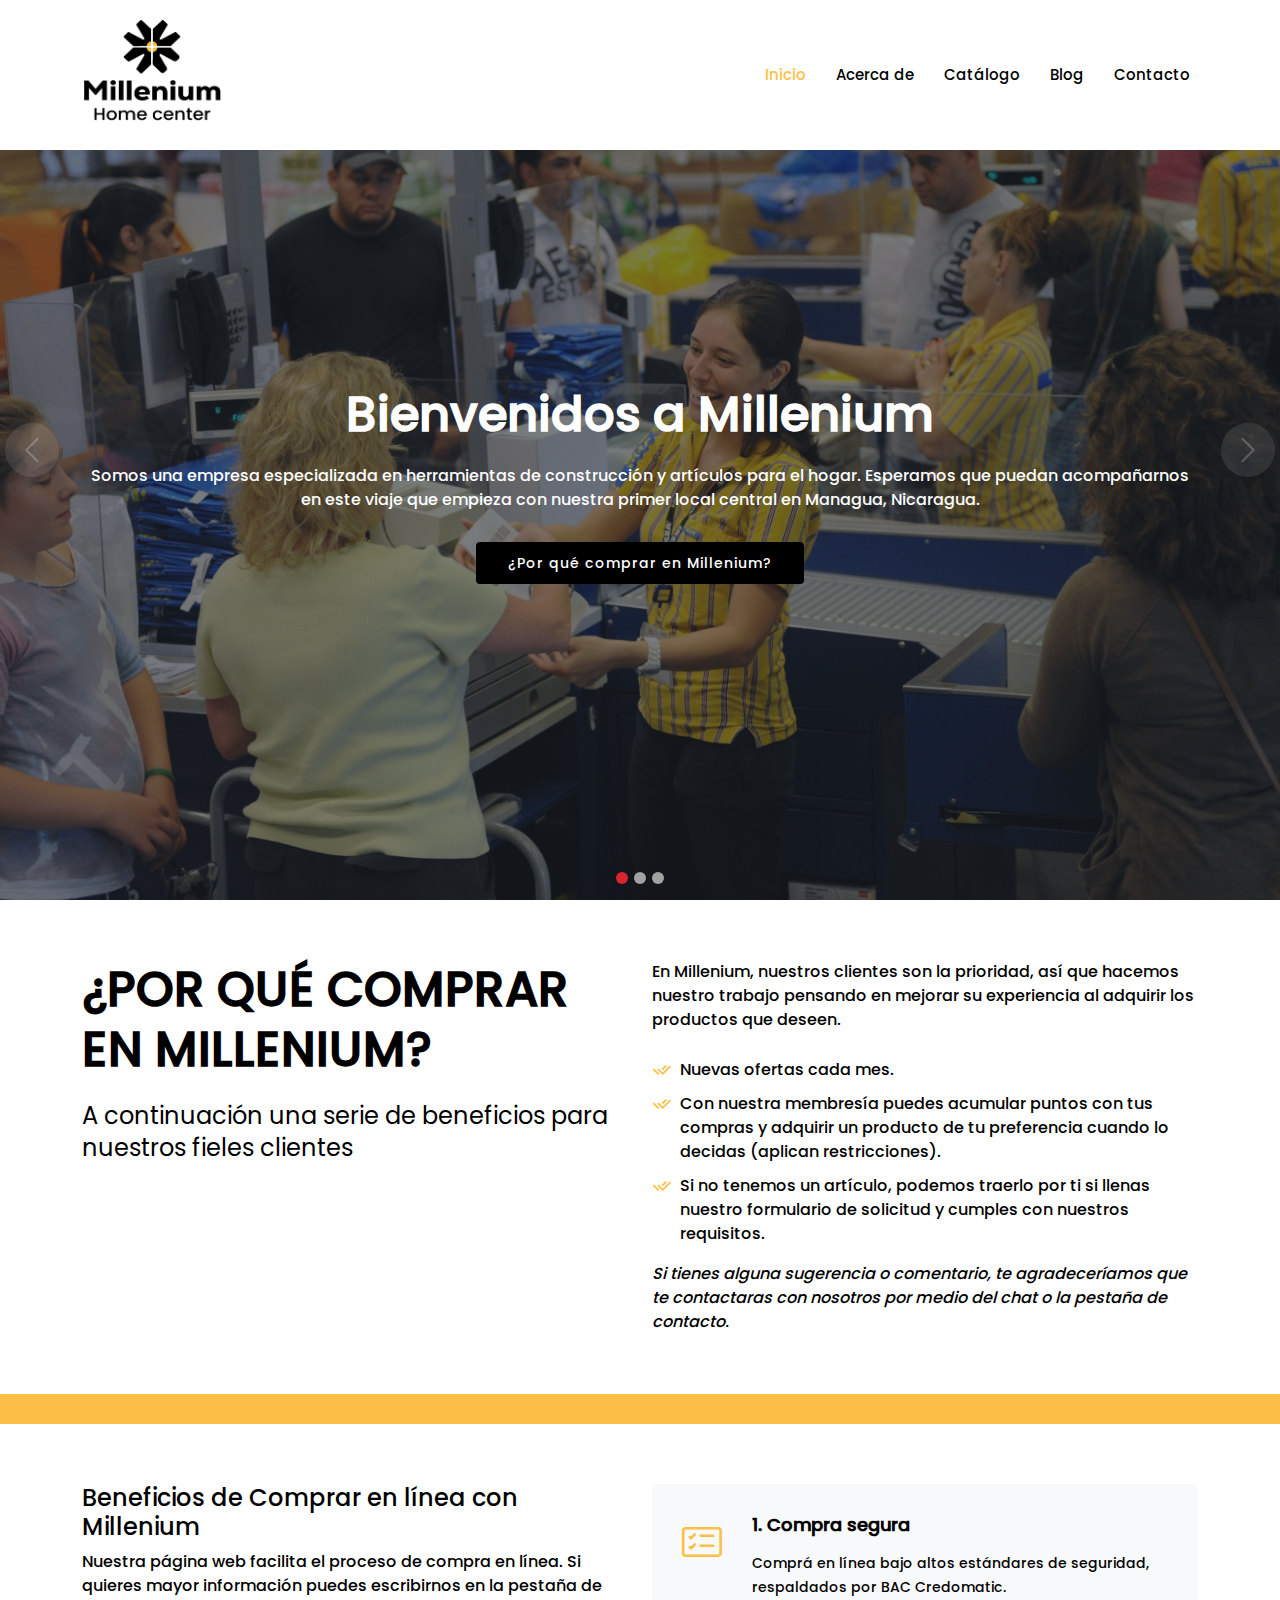
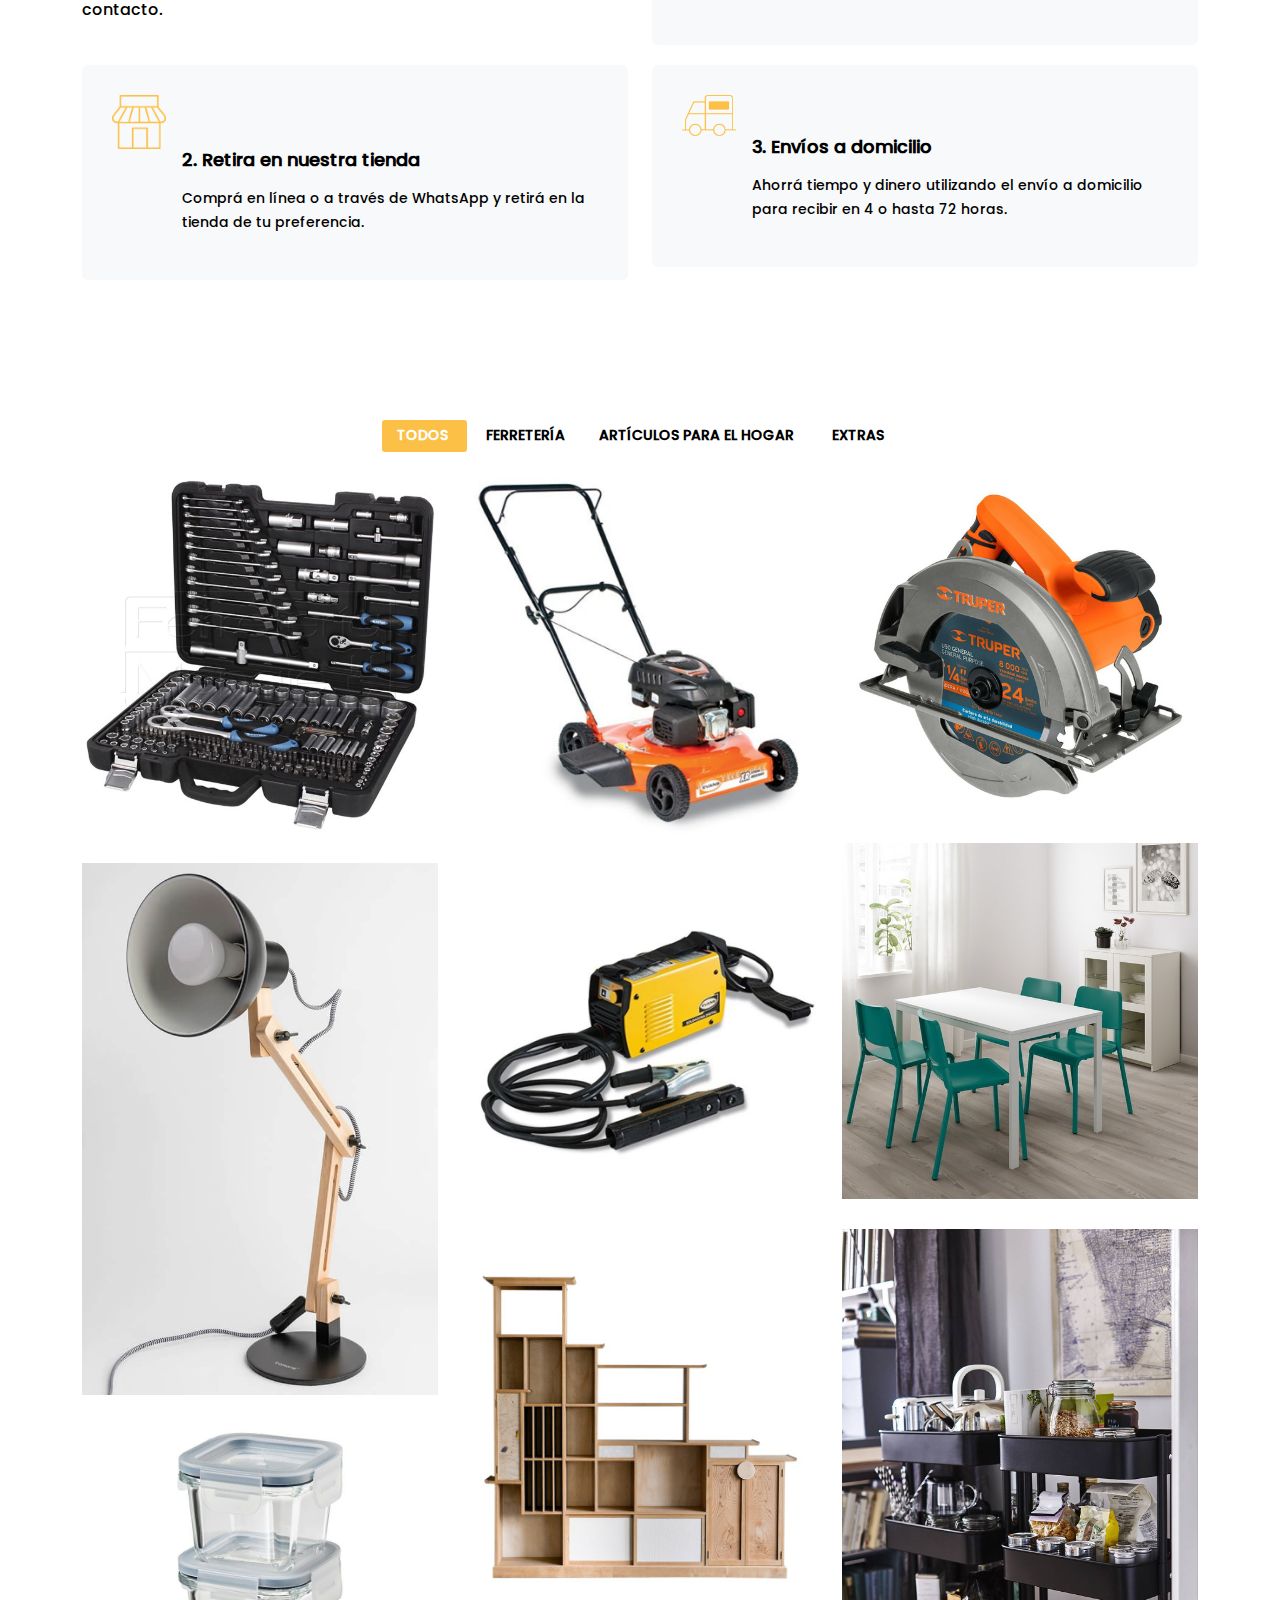
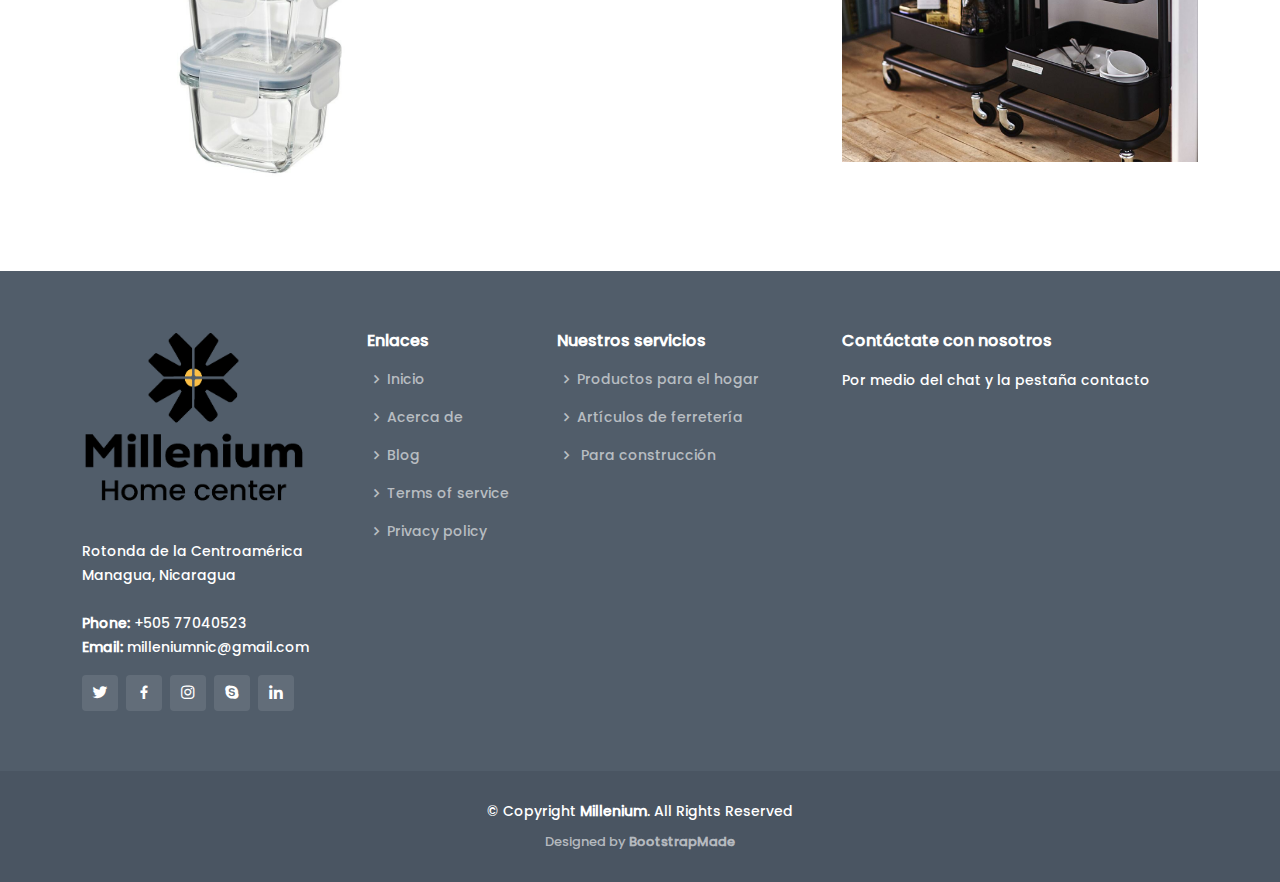
<file: index.html>
<!DOCTYPE html>
<html lang="en">

<head>
  <meta charset="utf-8">
  <meta content="width=device-width, initial-scale=1.0" name="viewport">

  <title>Millenium Home center</title>
  <meta content="" name="description">
  <meta content="" name="keywords">

  <!-- Favicons -->
  <link href="assets/img/favicon.png" rel="icon">
  <link href="assets/img/apple-touch-icon.png" rel="apple-touch-icon">

  <!-- Google Fonts -->
  <link href="https://fonts.googleapis.com/css?family=Open+Sans:300,300i,400,400i,600,600i,700,700i|Raleway:300,300i,400,400i,500,500i,600,600i,700,700i|Poppins:300,300i,400,400i,500,500i,600,600i,700,700i" rel="stylesheet">

  <!-- Vendor CSS Files -->
  <link href="assets/vendor/animate.css/animate.min.css" rel="stylesheet">
  <link href="assets/vendor/bootstrap/css/bootstrap.min.css" rel="stylesheet">
  <link href="assets/vendor/bootstrap-icons/bootstrap-icons.css" rel="stylesheet">
  <link href="assets/vendor/boxicons/css/boxicons.min.css" rel="stylesheet">
  <link href="assets/vendor/glightbox/css/glightbox.min.css" rel="stylesheet">
  <link href="assets/vendor/remixicon/remixicon.css" rel="stylesheet">
  <link href="assets/vendor/swiper/swiper-bundle.min.css" rel="stylesheet">

  <!-- Template Main CSS File -->
  <link href="assets/css/style.css" rel="stylesheet">

  <!-- =======================================================
  * Template Name: Sailor
  * Updated: Mar 10 2023 with Bootstrap v5.2.3
  * Template URL: https://bootstrapmade.com/sailor-free-bootstrap-theme/
  * Author: BootstrapMade.com
  * License: https://bootstrapmade.com/license/
  ======================================================== -->
</head>

<body>

  <!-- ======= Header ======= -->
  <header id="header" class="fixed-top d-flex align-items-center">
    <div class="container d-flex align-items-center">

      <h1 class="logo me-auto"><a href="index.html"><img src="assets/img/Logo Millenium.png" width="140" height="120" alt=""/></a></h1>
      <!-- Uncomment below if you prefer to use an image logo -->
      <!-- <a href="index.html" class="logo me-auto"><img src="assets/img/logo.png" alt="" class="img-fluid"></a>-->

      <nav id="navbar" class="navbar">
        <ul>
          <li><a href="index.html" class="active">Inicio</a></li>
            <ul>
              <li><a href="about.html">Acerca de</a></li>
              <li><a href="portfolio.html">Catálogo</a></li>
              <li><a href="https://milleniumnic.blogspot.com/">Blog</a></li>

              <li class="dropdown">
                <ul>
                  <li><a href="#">Deep Drop Down 1</a></li>
                  <li><a href="#">Deep Drop Down 2</a></li>
                  <li><a href="#">Deep Drop Down 3</a></li>
                  <li><a href="#">Deep Drop Down 4</a></li>
                  <li><a href="#">Deep Drop Down 5</a></li>
                </ul>
              </li>
            </ul>
          </li>
          <li><a href="https://carlosgomez14668.wixsite.com/milleniumcontacto">Contacto&nbsp;</a></li>
          <li>&nbsp;</li>

          <li></li>
        </ul>
        <i class="bi bi-list mobile-nav-toggle"></i>
      </nav><!-- .navbar -->

    </div>
  </header><!-- End Header -->

  <!-- ======= Hero Section ======= -->
  <section id="hero">
    <div id="heroCarousel" data-bs-interval="5000" class="carousel slide carousel-fade" data-bs-ride="carousel">

      <ol class="carousel-indicators" id="hero-carousel-indicators"></ol>

      <div class="carousel-inner" role="listbox">

        <!-- Slide 1 -->
        <div class="carousel-item active" style="background-image: url(assets/img/slide/slide-1.jpg)">
          <div class="carousel-container">
            <div class="container">
              <h2 class="animate__animated animate__fadeInDown">Bienvenidos a <span>Millenium</span></h2>
              <p class="animate__animated animate__fadeInUp">Somos una empresa especializada en herramientas de construcción y artículos para el hogar. Esperamos que puedan acompañarnos en este viaje que empieza con nuestra primer local central en Managua, Nicaragua.</p>
              <a href="#about" class="btn-get-started animate__animated animate__fadeInUp scrollto">¿Por qué comprar en Millenium?</a>
            </div>
          </div>
        </div>

        <!-- Slide 2 -->
        <div class="carousel-item" style="background-image: url(assets/img/slide/slide-2.png)">
          <div class="carousel-container">
            <div class="container">
              <h2 class="animate__animated animate__fadeInDown">Revisa nuestras opciones para tu hogar</h2>
              <p class="animate__animated animate__fadeInUp">Tenemos nuevos productos en el catálogo</p>
              <a href="portfolio.html" class="btn-get-started animate__animated animate__fadeInUp scrollto">Ver productos</a>
            </div>
          </div>
        </div>

        <!-- Slide 3 -->
        <div class="carousel-item" style="background-image: url(assets/img/slide/slide-3.jpg)">
          <div class="carousel-container">
            <div class="container">
              <h2 class="animate__animated animate__fadeInDown">Revisa nuestro catálogo mensual próximamente</h2>
              <p class="animate__animated animate__fadeInUp">Mientras esperas, puedes ver nuestros productos de temporada</p>
              <a href="portfolio.html" class="btn-get-started animate__animated animate__fadeInUp scrollto">Catálogo</a>
            </div>
          </div>
        </div>

      </div>

      <a class="carousel-control-prev" href="#heroCarousel" role="button" data-bs-slide="prev">
        <span class="carousel-control-prev-icon bi bi-chevron-left" aria-hidden="true"></span>
      </a>

      <a class="carousel-control-next" href="#heroCarousel" role="button" data-bs-slide="next">
        <span class="carousel-control-next-icon bi bi-chevron-right" aria-hidden="true"></span>
      </a>

    </div>
  </section><!-- End Hero -->
    </div>

  <main id="main">

    <!-- ======= About Section ======= -->
    <section id="about" class="about">
      <div class="container">

        <div class="row content">
          <div class="col-lg-6">
            <h2>¿Por qué comprar en millenium?</h2>
            <h3>A continuación una serie de beneficios para nuestros fieles clientes</h3>
          </div>
          <div class="col-lg-6 pt-4 pt-lg-0">
            <p>
            En Millenium, nuestros clientes son la prioridad, así que hacemos nuestro trabajo pensando en mejorar su experiencia al adquirir los productos que deseen. </p>
            <ul>
              <li><i class="ri-check-double-line"></i> Nuevas ofertas cada mes.</li>
              <li><i class="ri-check-double-line"></i> Con nuestra membresía puedes acumular puntos con tus compras y adquirir un producto de tu preferencia cuando lo decidas (aplican restricciones).</li>
              <li><i class="ri-check-double-line"></i> Si no tenemos un artículo, podemos traerlo por ti si llenas nuestro formulario de solicitud y cumples con nuestros requisitos.</li>
            </ul>
            <p class="fst-italic">
              Si tienes alguna sugerencia o comentario, te agradeceríamos que te contactaras con nosotros por medio del chat o la pestaña de contacto.
            </p>
          </div>
        </div>

      </div>
    </section><!-- End About Section -->

    <!-- ======= Clients Section ======= -->
    <section id="clients" class="clients section-bg">
      <div class="container">

        <div class="row">

          <div class="col-lg-2 col-md-4 col-6 d-flex align-items-center justify-content-center"> </div>

          <div class="col-lg-2 col-md-4 col-6 d-flex align-items-center justify-content-center"> </div>

          <div class="col-lg-2 col-md-4 col-6 d-flex align-items-center justify-content-center"> </div>

          <div class="col-lg-2 col-md-4 col-6 d-flex align-items-center justify-content-center"> </div>

          <div class="col-lg-2 col-md-4 col-6 d-flex align-items-center justify-content-center"> </div>

          <div class="col-lg-2 col-md-4 col-6 d-flex align-items-center justify-content-center"> </div>

        </div>

      </div>
    </section><!-- End Clients Section -->

    <!-- ======= Services Section ======= -->
    <section id="services" class="services">
      <div class="container">

        <div class="row">
          <div class="col-md-6">
            <div class="icon-box1">
              <h4><a href="#">Beneficios de Comprar en línea con Millenium&nbsp;</a></h4>
              <p>Nuestra página web facilita el proceso de compra en línea. Si quieres mayor información puedes escribirnos en la pestaña de contacto.</p>
            </div>
          </div>
          <div class="col-md-6 mt-4 mt-md-0">
            <div class="icon-box">
              <i class="bi bi-card-checklist"></i>
              <h4><a href="#">1. Compra segura&nbsp;</a></h4>
              <p>Comprá en línea bajo altos estándares de seguridad, respaldados por BAC Credomatic.</p>
            </div>
          </div>
          <div class="col-md-6 mt-4 mt-md-0">
            <div class="icon-box">
				<img src="assets/img/tienda_1.png" alt="" width="54" height="54" class="img-fluid">
              <h4><a href="#">2. Retira en nuestra tienda&nbsp;</a></h4>
              <p>Comprá en línea o a través de WhatsApp y retirá en la tienda de tu preferencia.</p>
            </div>
          </div>
          <div class="col-md-6 mt-4 mt-md-0">
            <div class="icon-box">
		<img src="assets/img/domicilio.png" alt="" width="54" height="54" class="img-fluid">
              <h4><a href="#">3. Envíos a domicilio&nbsp;</a></h4>
              <p>Ahorrá tiempo y dinero utilizando el envío a domicilio para recibir en 4 o hasta 72 horas.</p>
            </div>
          </div>
        </div>

      </div>
    </section><!-- End Services Section -->

    <!-- ======= Portfolio Section ======= -->
    <section id="portfolio" class="portfolio">
      <div class="container">

        <div class="row">
          <div class="col-lg-12 d-flex justify-content-center">
            <ul id="portfolio-flters">
              <li data-filter="*" class="filter-active">Todos&nbsp;</li>
              <li data-filter=".filter-app">Ferretería</li>
              <li data-filter=".filter-card">Artículos para el hogar</li>
              <li data-filter=".filter-web">&nbsp;Extras</li>
            </ul>
          </div>
        </div>

        <div class="row portfolio-container">

          <div class="col-lg-4 col-md-6 portfolio-item filter-app">
            <div class="portfolio-wrap">
              <img src="assets/img/portfolio/portfolio-1.jpg" class="img-fluid" alt="">
              <div class="portfolio-info">
                <h4>Maletín de herramientas</h4>
                <p>128 piezas</p>
                <div class="portfolio-links">
                  <a href="assets/img/portfolio/portfolio-1.jpg" data-gallery="portfolioGallery" class="portfolio-lightbox" title="App 1"><i class="bx bx-plus"></i></a>
                  <a href="portfolio-details.html" class="portfolio-details-lightbox" data-glightbox="type: external" title="Portfolio Details"><i class="bx bx-link"></i></a>
                </div>
              </div>
            </div>
          </div>

          <div class="col-lg-4 col-md-6 portfolio-item filter-web">
            <div class="portfolio-wrap">
              <img src="assets/img/portfolio/portfolio-2.jpg" class="img-fluid" alt="">
              <div class="portfolio-info">
                <h4>Podadora Evans de 20 pulgadas&nbsp;</h4>
                <p>Ideal para uso Doméstico, de fácil manejo y Económica para el mantenimiento de jardines, áreas verdes, con pocos obstáculos.</p>
                <div class="portfolio-links">
                  <a href="assets/img/portfolio/portfolio-2.jpg" data-gallery="portfolioGallery" class="portfolio-lightbox" title="Web 3"><i class="bx bx-plus"></i></a>
                  <a href="portfolio-details.html" class="portfolio-details-lightbox" data-glightbox="type: external" title="Portfolio Details"><i class="bx bx-link"></i></a>
                </div>
              </div>
            </div>
          </div>

          <div class="col-lg-4 col-md-6 portfolio-item filter-app">
            <div class="portfolio-wrap">
              <img src="assets/img/portfolio/portfolio-3.jpg" class="img-fluid" alt="">
              <div class="portfolio-info">
                <h4>Cortadora de madera</h4>
                <p>Sierras circulares en acero de alta velocidad.</p>
                <div class="portfolio-links">
                  <a href="assets/img/portfolio/portfolio-3.jpg" data-gallery="portfolioGallery" class="portfolio-lightbox" title="App 2"><i class="bx bx-plus"></i></a>
                  <a href="portfolio-details.html" class="portfolio-details-lightbox" data-glightbox="type: external" title="Portfolio Details"><i class="bx bx-link"></i></a>
                </div>
              </div>
            </div>
          </div>

          <div class="col-lg-4 col-md-6 portfolio-item filter-card">
            <div class="portfolio-wrap">
              <img src="assets/img/portfolio/portfolio-4.jpg" class="img-fluid" alt="">
              <div class="portfolio-info">
                <h4>Juego de 4 sillas y comedor&nbsp;</h4>
                <p>geniales cuando no tienes mucho espacio pero quieres cenar con estilo y comodidad</p>
                <div class="portfolio-links">
                  <a href="assets/img/portfolio/portfolio-4.jpg" data-gallery="portfolioGallery" class="portfolio-lightbox" title="Card 2"><i class="bx bx-plus"></i></a>
                  <a href="portfolio-details.html" class="portfolio-details-lightbox" data-glightbox="type: external" title="Portfolio Details"><i class="bx bx-link"></i></a>
                </div>
              </div>
            </div>
          </div>

          <div class="col-lg-4 col-md-6 portfolio-item filter-web">
            <div class="portfolio-wrap">
              <img src="assets/img/portfolio/portfolio-5.jpg" class="img-fluid" alt="">
              <div class="portfolio-info">
                <h4>Lampara para escritorio</h4>
                <p>&nbsp;</p>
                <div class="portfolio-links">
                  <a href="assets/img/portfolio/portfolio-5.jpg" data-gallery="portfolioGallery" class="portfolio-lightbox" title="Web 2"><i class="bx bx-plus"></i></a>
                  <a href="portfolio-details.html" class="portfolio-details-lightbox" data-glightbox="type: external" title="Portfolio Details"><i class="bx bx-link"></i></a>
                </div>
              </div>
            </div>
          </div>

          <div class="col-lg-4 col-md-6 portfolio-item filter-app">
            <div class="portfolio-wrap">
              <img src="assets/img/portfolio/portfolio-6.jpg" class="img-fluid" alt="">
              <div class="portfolio-info">
                <h4>Soldadora digital SD140A110V&nbsp;</h4>
                <p>con cable portaelectrodo y cable de tierra</p>
                <div class="portfolio-links">
                  <a href="assets/img/portfolio/portfolio-6.jpg" data-gallery="portfolioGallery" class="portfolio-lightbox" title="App 3"><i class="bx bx-plus"></i></a>
                  <a href="portfolio-details.html" class="portfolio-details-lightbox" data-glightbox="type: external" title="Portfolio Details"><i class="bx bx-link"></i></a>
                </div>
              </div>
            </div>
          </div>

          <div class="col-lg-4 col-md-6 portfolio-item filter-card">
            <div class="portfolio-wrap">
              <img src="assets/img/portfolio/portfolio-7.jpg" class="img-fluid" alt="">
              <div class="portfolio-info">
                <h4>RÅSKOG Carrito&nbsp;</h4>
                <p>Perfecto para organizar todo tipo de accesorios, ya sea para la cocina o para tu estudio de arte.</p>
                <div class="portfolio-links">
                  <a href="assets/img/portfolio/portfolio-7.jpg" data-gallery="portfolioGallery" class="portfolio-lightbox" title="Card 1"><i class="bx bx-plus"></i></a>
                  <a href="portfolio-details.html" class="portfolio-details-lightbox" data-glightbox="type: external" title="Portfolio Details"><i class="bx bx-link"></i></a>
                </div>
              </div>
            </div>
          </div>

          <div class="col-lg-4 col-md-6 portfolio-item filter-card">
            <div class="portfolio-wrap">
              <img src="assets/img/portfolio/portfolio-8.jpg" class="img-fluid" alt="">
              <div class="portfolio-info">
                <h4>Librero estilo japonés</h4>
                <p>ESTILO Folk CONTEMPORÁNEO</p>
                <div class="portfolio-links">
                  <a href="assets/img/portfolio/portfolio-8.jpg" data-gallery="portfolioGallery" class="portfolio-lightbox" title="Card 3"><i class="bx bx-plus"></i></a>
                  <a href="portfolio-details.html" class="portfolio-details-lightbox" data-glightbox="type: external" title="Portfolio Details"><i class="bx bx-link"></i></a>
                </div>
              </div>
            </div>
          </div>

          <div class="col-lg-4 col-md-6 portfolio-item filter-web">
            <div class="portfolio-wrap">
              <img src="assets/img/portfolio/portfolio-9.jpg" class="img-fluid" alt="">
              <div class="portfolio-info">
                <h4>Contenedor de alimentos, cuadrado, 750 ml</h4>
                <p>En presentación de plástico o de vidrio</p>
                <div class="portfolio-links">
                  <a href="assets/img/portfolio/portfolio-9.jpg" data-gallery="portfolioGallery" class="portfolio-lightbox" title="Web 3"><i class="bx bx-plus"></i></a>
                  <a href="portfolio-details.html" class="portfolio-details-lightbox" data-glightbox="type: external" title="Portfolio Details"><i class="bx bx-link"></i></a>
                </div>
              </div>
            </div>
          </div>

        </div>

      </div>
    </section><!-- End Portfolio Section -->

  </main><!-- End #main -->

  <!-- ======= Footer ======= -->
  <footer id="footer">
    <div class="footer-top">
      <div class="container">
        <div class="row">

          <div class="col-lg-3 col-md-6">
            <div class="footer-info">
              <h3><img src="assets/img/Logo Millenium.png" width="223" height="184" alt=""/></h3>
              <p>
                Rotonda de la Centroamérica<br>
                Managua, Nicaragua<br><br>
                <strong>Phone:</strong> +505 77040523<br>
                <strong>Email:</strong> milleniumnic@gmail.com<br>
              </p>
              <div class="social-links mt-3">
                <a href="#" class="twitter"><i class="bx bxl-twitter"></i></a>
                <a href="#" class="facebook"><i class="bx bxl-facebook"></i></a>
                <a href="#" class="instagram"><i class="bx bxl-instagram"></i></a>
                <a href="#" class="google-plus"><i class="bx bxl-skype"></i></a>
                <a href="#" class="linkedin"><i class="bx bxl-linkedin"></i></a>
              </div>
            </div>
          </div>

          <div class="col-lg-2 col-md-6 footer-links">
            <h4>Enlaces</h4>
            <ul>
              <li><i class="bx bx-chevron-right"></i> <a href="index.html">Inicio&nbsp;</a></li>
              <li><i class="bx bx-chevron-right"></i> <a href="about.html">Acerca de</a></li>
              <li><i class="bx bx-chevron-right"></i> <a href="https://milleniumnic.blogspot.com/">Blog</a></li>
              <li><i class="bx bx-chevron-right"></i> <a href="#">Terms of service</a></li>
              <li><i class="bx bx-chevron-right"></i> <a href="#">Privacy policy</a></li>
            </ul>
          </div>

          <div class="col-lg-3 col-md-6 footer-links">
            <h4>Nuestros servicios&nbsp;&nbsp;</h4>
            <ul>
              <li><i class="bx bx-chevron-right"></i> <a href="#">Productos para el hogar&nbsp;</a></li>
              <li><i class="bx bx-chevron-right"></i> <a href="#">Artículos de ferretería&nbsp;</a></li>
              <li><i class="bx bx-chevron-right"></i> <a href="#">&nbsp;Para construcci</a><a href="#">ón&nbsp;</a></li>
            </ul>
          </div>

          <div class="col-lg-4 col-md-6 footer-newsletter">
            <h4>Contáctate con nosotros</h4>
            <p>Por medio del chat y la pestaña contacto&nbsp; &nbsp;</p>
</div>

        </div>
      </div>
    </div>

    <div class="container">
      <div class="copyright">
        &copy; Copyright <strong><span>Millenium</span></strong>. All Rights Reserved
      </div>
      <div class="credits">
        <!-- All the links in the footer should remain intact. -->
        <!-- You can delete the links only if you purchased the pro version. -->
        <!-- Licensing information: https://bootstrapmade.com/license/ -->
        <!-- Purchase the pro version with working PHP/AJAX contact form: https://bootstrapmade.com/sailor-free-bootstrap-theme/ -->
        Designed by <a href="https://bootstrapmade.com/">BootstrapMade</a>
      </div>
    </div>
  </footer><!-- End Footer -->

  <a href="#" class="back-to-top d-flex align-items-center justify-content-center"><i class="bi bi-arrow-up-short"></i></a>

  <!-- Vendor JS Files -->
<script src="assets/vendor/bootstrap/js/bootstrap.bundle.min.js"></script>
<script src="assets/vendor/glightbox/js/glightbox.min.js"></script>
<script src="assets/vendor/isotope-layout/isotope.pkgd.min.js"></script>
<script src="assets/vendor/swiper/swiper-bundle.min.js"></script>
<script src="assets/vendor/waypoints/noframework.waypoints.js"></script>
<script src="assets/vendor/php-email-form/validate.js"></script>

  <!-- Template Main JS File -->
<script src="assets/js/main.js"></script>

</body>

</html>
</file>
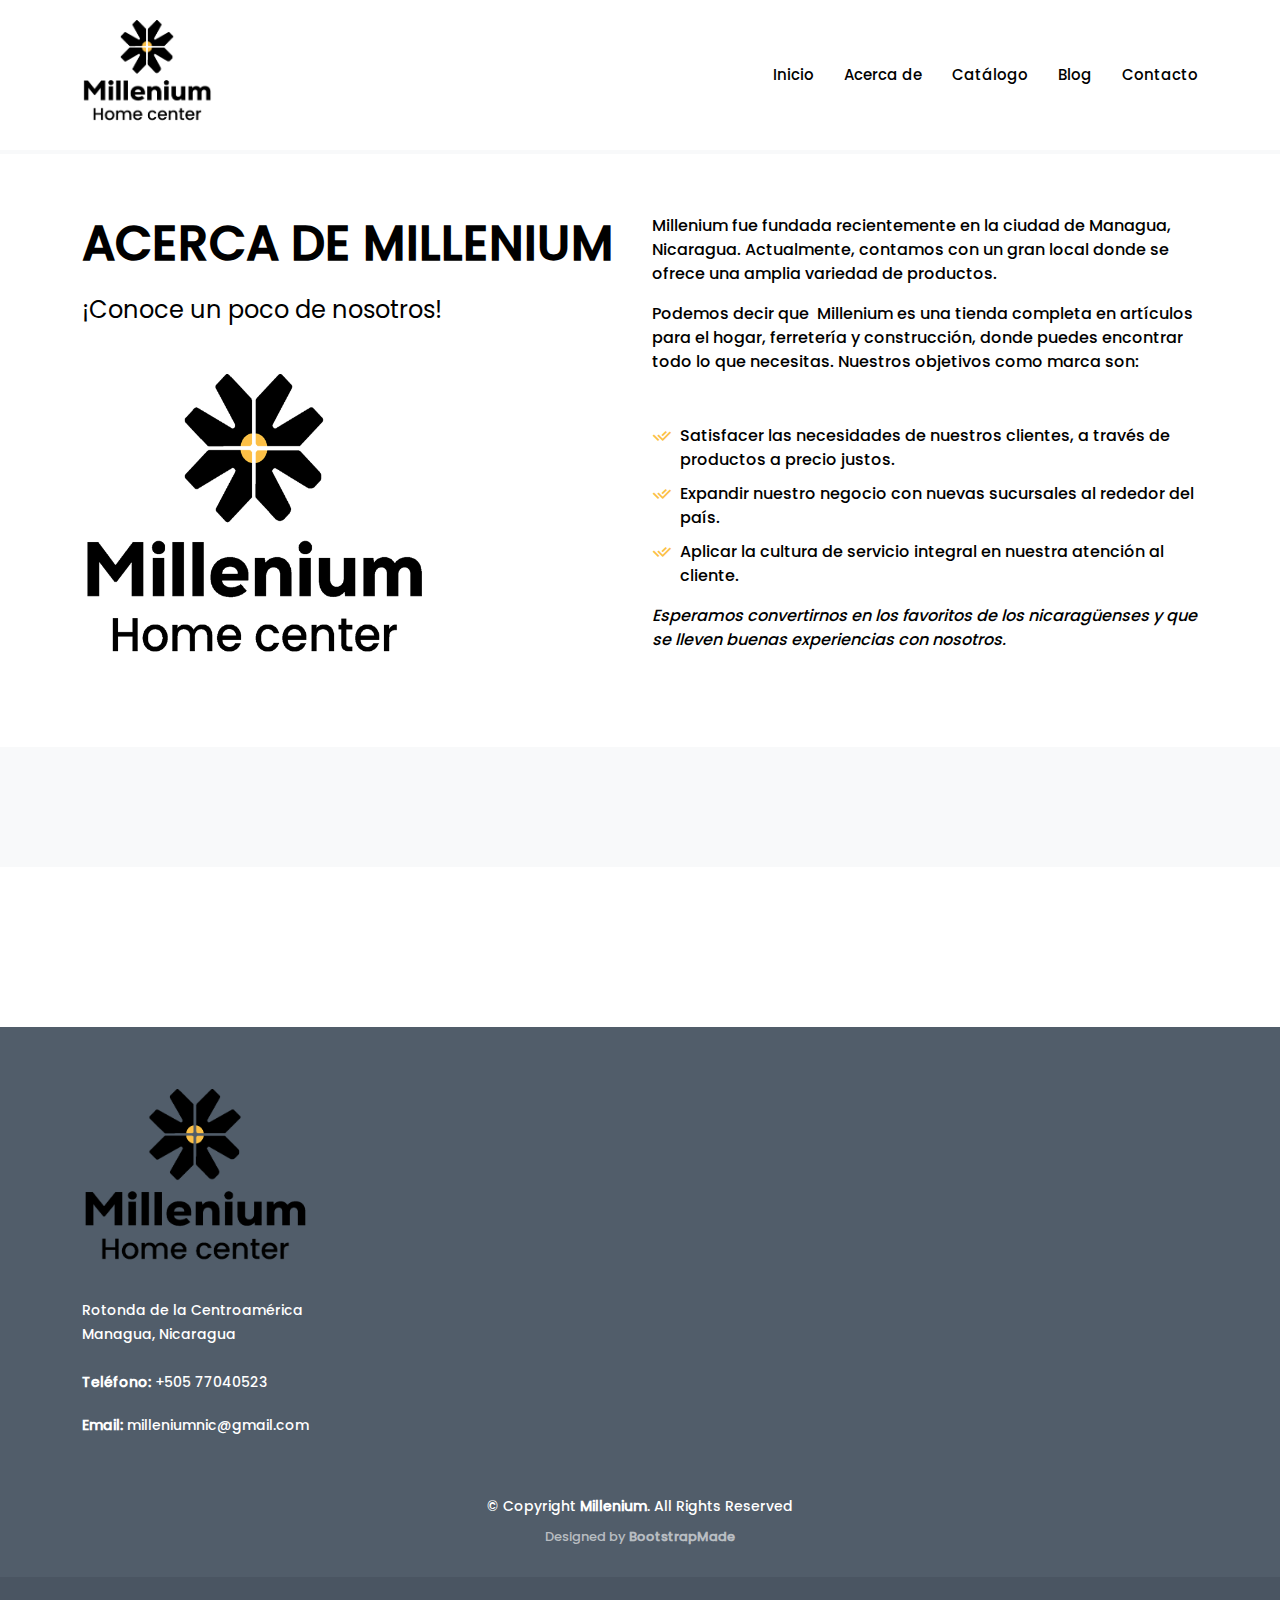
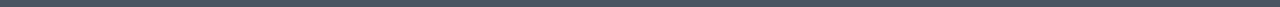
<file: about.html>
<!DOCTYPE html>
<html lang="en">

<head>
  <meta charset="utf-8">
  <meta content="width=device-width, initial-scale=1.0" name="viewport">

  <title>About - Sailor Bootstrap Template</title>
  <meta content="" name="description">
  <meta content="" name="keywords">

  <!-- Favicons -->
  <link href="assets/img/favicon.png" rel="icon">
  <link href="assets/img/apple-touch-icon.png" rel="apple-touch-icon">

  <!-- Google Fonts -->
  <link href="https://fonts.googleapis.com/css?family=Open+Sans:300,300i,400,400i,600,600i,700,700i|Raleway:300,300i,400,400i,500,500i,600,600i,700,700i|Poppins:300,300i,400,400i,500,500i,600,600i,700,700i" rel="stylesheet">

  <!-- Vendor CSS Files -->
  <link href="assets/vendor/animate.css/animate.min.css" rel="stylesheet">
  <link href="assets/vendor/bootstrap/css/bootstrap.min.css" rel="stylesheet">
  <link href="assets/vendor/bootstrap-icons/bootstrap-icons.css" rel="stylesheet">
  <link href="assets/vendor/boxicons/css/boxicons.min.css" rel="stylesheet">
  <link href="assets/vendor/glightbox/css/glightbox.min.css" rel="stylesheet">
  <link href="assets/vendor/remixicon/remixicon.css" rel="stylesheet">
  <link href="assets/vendor/swiper/swiper-bundle.min.css" rel="stylesheet">

  <!-- Template Main CSS File -->
  <link href="assets/css/style.css" rel="stylesheet">
  <style type="text/css">
  @import url("webfonts/Poppins_Medium/stylesheet.css");
body,td,th {
    font-family: "Poppins Medium";
    color: #000000;
}
  </style>

  <!-- =======================================================
  * Template Name: Sailor
  * Updated: Mar 10 2023 with Bootstrap v5.2.3
  * Template URL: https://bootstrapmade.com/sailor-free-bootstrap-theme/
  * Author: BootstrapMade.com
  * License: https://bootstrapmade.com/license/
  ======================================================== -->
</head>

<body>

  <!-- ======= Header ======= -->
  <header id="header" class="fixed-top d-flex align-items-center">
    <div class="container d-flex align-items-center">

      <h1 class="logo me-auto"><a href="index.html"><img src="assets/img/Logo Millenium.png" width="130" height="120" alt=""/>&nbsp;</a></h1>
      <!-- Uncomment below if you prefer to use an image logo -->
      <!-- <a href="index.html" class="logo me-auto"><img src="assets/img/logo.png" alt="" class="img-fluid"></a>-->

      <nav id="navbar" class="navbar">
        <ul>
          <li><a href="index.html">Inicio</a></li>
          <li><a href="about.html">Acerca de</a></li>

          <li class="accordion-button">
            <ul>
              <li></li>
              <li></li>
              <li></li>

              <li class="dropdown">
                <ul>
                  <li><a href="#">Deep Drop Down 1</a></li>
                  <li><a href="#">Deep Drop Down 2</a></li>
                  <li><a href="#">Deep Drop Down 3</a></li>
                  <li><a href="#">Deep Drop Down 4</a></li>
                  <li><a href="#">Deep Drop Down 5</a>              </li>
                </ul>
              </li>
            </ul>
          </li>
          <li></li>
          <li><a href="portfolio.html">Catálogo</a></li>
          <li></li>
          <li><a href="https://milleniumnic.blogspot.com/">Blog</a></li>

          <li><a href="https://carlosgomez14668.wixsite.com/milleniumcontacto">Contacto</a></li>
          <li></li>
        </ul>
        <i class="bi bi-list mobile-nav-toggle"></i>
      </nav><!-- .navbar -->

    </div>
  </header><!-- End Header -->

  <main id="main">

    <!-- ======= Breadcrumbs ======= -->
    <section id="breadcrumbs" class="breadcrumbs">
      <div class="container">

        <div class="d-flex justify-content-between align-items-center">
          <h2>Acerca de</h2>
          <ol>
            <li><a href="index.html">&nbsp;</a>&nbsp;</li>
          </ol>
        </div>

      </div>
    </section><!-- End Breadcrumbs -->

    <!-- ======= About Section ======= -->
    <section id="about" class="about">
      <div class="container">

        <div class="row content">
          <div class="col-lg-6">
            <h2>acerca de Millenium&nbsp;</h2>
            <h3>¡Conoce un poco de <span style="font-family: 'Poppins Regular'">nosotros</span>!</h3>
            <p>&nbsp;</p>
            <h3><img src="assets/img/Logo Millenium.png" width="344" height="305" alt=""/></h3>
          </div>
          <div class="col-lg-6 pt-4 pt-lg-0">
            <p>Millenium fue fundada recientemente en la ciudad de Managua, Nicaragua. Actualmente, contamos con un gran local donde se ofrece una amplia variedad de productos.            </p>
            <p>Podemos decir que&nbsp; Millenium es una tienda completa en artículos para el hogar, ferretería y construcción, donde puedes encontrar todo lo que necesitas. Nuestros objetivos como marca son:&nbsp; &nbsp; &nbsp; &nbsp; &nbsp; &nbsp; &nbsp; &nbsp; &nbsp; &nbsp; &nbsp; &nbsp; &nbsp; &nbsp; </p>
<ul>
            <li><i class="ri-check-double-line"></i> Satisfacer las necesidades de nuestros clientes, a través de&nbsp; productos a precio justos.&nbsp;&nbsp;</li>
              <li><i class="ri-check-double-line"></i> Expandir nuestro negocio con nuevas sucursales al rededor del país.</li>
              <li><i class="ri-check-double-line"></i> Aplicar la cultura de servicio integral en nuestra atención al cliente.</li>
            </ul>
            <p class="fst-italic">
            Esperamos convertirnos en los favoritos de los nicaragüenses y que se lleven buenas experiencias con nosotros.&nbsp;&nbsp; </p>
          </div>
        </div>

      </div>
    </section><!-- End About Section -->

    <!-- ======= Team Section ======= -->
    <section id="team" class="team section-bg"></section><!-- End Team Section -->

    <!-- ======= Our Skills Section ======= -->
    <section id="skills" class="skills">
      <div class="container">

        <div class="section-title"></div>

        <div class="row skills-content">

          <div class="col-lg-6"></div>

          <div class="col-lg-6"></div>

        </div>

      </div>
    </section><!-- End Our Skills Section -->

  </main><!-- End #main -->

  <!-- ======= Footer ======= -->
  <footer id="footer">
    <div class="footer-top">
      <div class="container">
        <div class="row">

          <div class="col-lg-3 col-md-6">
            <div class="footer-info">
              <h3><img src="assets/img/Logo Millenium.png" width="226" height="187" alt=""/>&nbsp;</h3>
              <p>Rotonda de la Centroamérica<br>
                Managua, Nicaragua<br>
                <br>
              <strong>Teléfono:</strong> +505 77040523</p>
              <div id="SITE_PAGES" data-page-transition="CrossFade">
                <div id="SITE_PAGES_TRANSITION_GROUP">
                  <div id="cpi24">
                    <div>
                      <div id="Containercpi24">
                        <div data-mesh-id="Containercpi24inlineContent" data-testid="inline-content">
                          <div data-mesh-id="Containercpi24inlineContent-gridContainer" data-testid="mesh-container-content">
                            <div data-mesh-id="comp-li0zk9hpinlineContent" data-testid="inline-content">
                              <div data-mesh-id="comp-li0zk9hpinlineContent-gridContainer" data-testid="mesh-container-content">
                                <div id="comp-li1088vw" data-testid="richTextElement"></div>
                              </div>
                            </div>
                          </div>
                        </div>
                      </div>
                    </div>
                  </div>
                </div>
              </div>
              <div id="pinnedBottomCenter">
              <br>
              <strong>Email:</strong> milleniumnic@gmail.com<br>
              <div class="social-links mt-3"></div></div></div>
        </div>
			
      </div>
    </div>

    <div class="container">
      <div class="copyright">
        &copy; Copyright <strong><span>Millenium</span></strong>. All Rights Reserved
      </div>
      <div class="credits">
        <!-- All the links in the footer should remain intact. -->
        <!-- You can delete the links only if you purchased the pro version. -->
        <!-- Licensing information: https://bootstrapmade.com/license/ -->
        <!-- Purchase the pro version with working PHP/AJAX contact form: https://bootstrapmade.com/sailor-free-bootstrap-theme/ -->
        Designed by <a href="https://bootstrapmade.com/">BootstrapMade</a>
      </div>
    </div>
  </footer><!-- End Footer -->

  <a href="#" class="back-to-top d-flex align-items-center justify-content-center"><i class="bi bi-arrow-up-short"></i></a>

  <!-- Vendor JS Files -->
  <script src="assets/vendor/bootstrap/js/bootstrap.bundle.min.js"></script>
  <script src="assets/vendor/glightbox/js/glightbox.min.js"></script>
  <script src="assets/vendor/isotope-layout/isotope.pkgd.min.js"></script>
  <script src="assets/vendor/swiper/swiper-bundle.min.js"></script>
  <script src="assets/vendor/waypoints/noframework.waypoints.js"></script>
  <script src="assets/vendor/php-email-form/validate.js"></script>

  <!-- Template Main JS File -->
  <script src="assets/js/main.js"></script>

</body>

</html>
</file>
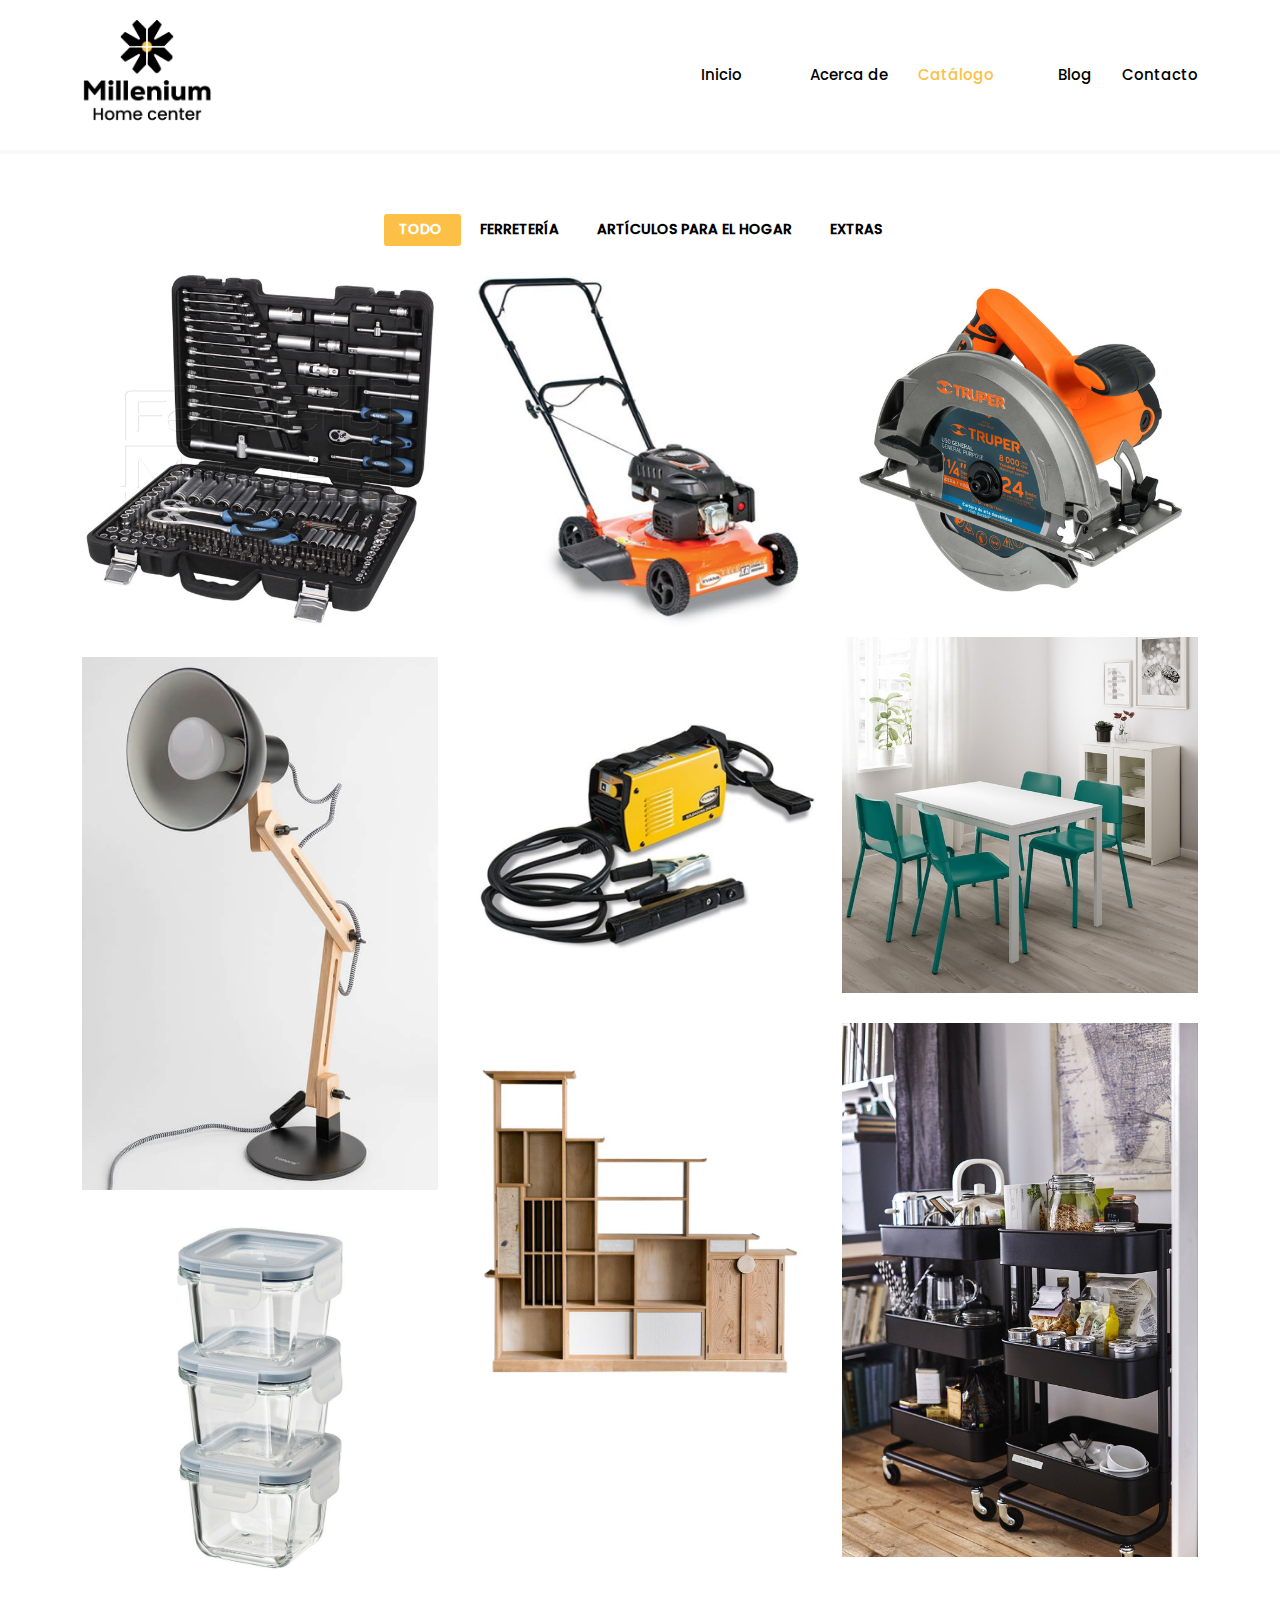
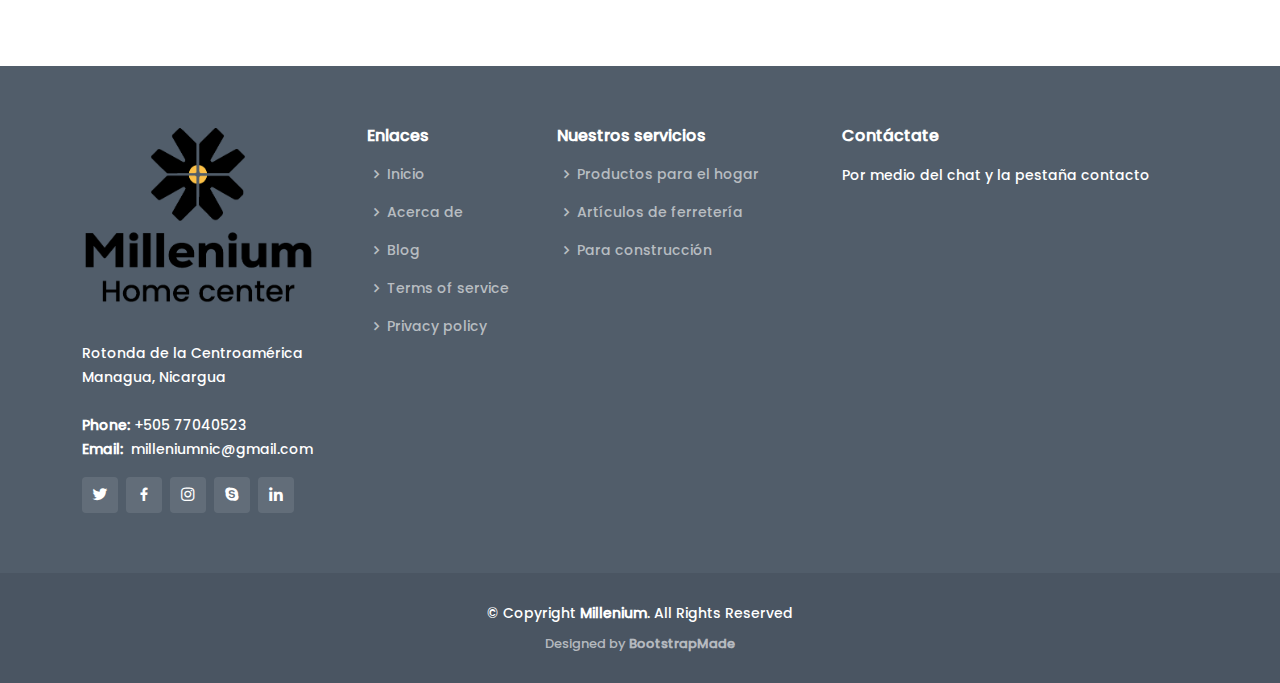
<file: portfolio.html>
<!DOCTYPE html>
<html lang="en">

<head>
  <meta charset="utf-8">
  <meta content="width=device-width, initial-scale=1.0" name="viewport">

  <title>Portfolio - Sailor Bootstrap Template</title>
  <meta content="" name="description">
  <meta content="" name="keywords">

  <!-- Favicons -->
  <link href="assets/img/favicon.png" rel="icon">
  <link href="assets/img/apple-touch-icon.png" rel="apple-touch-icon">

  <!-- Google Fonts -->
  <link href="https://fonts.googleapis.com/css?family=Open+Sans:300,300i,400,400i,600,600i,700,700i|Raleway:300,300i,400,400i,500,500i,600,600i,700,700i|Poppins:300,300i,400,400i,500,500i,600,600i,700,700i" rel="stylesheet">

  <!-- Vendor CSS Files -->
  <link href="assets/vendor/animate.css/animate.min.css" rel="stylesheet">
  <link href="assets/vendor/bootstrap/css/bootstrap.min.css" rel="stylesheet">
  <link href="assets/vendor/bootstrap-icons/bootstrap-icons.css" rel="stylesheet">
  <link href="assets/vendor/boxicons/css/boxicons.min.css" rel="stylesheet">
  <link href="assets/vendor/glightbox/css/glightbox.min.css" rel="stylesheet">
  <link href="assets/vendor/remixicon/remixicon.css" rel="stylesheet">
  <link href="assets/vendor/swiper/swiper-bundle.min.css" rel="stylesheet">

  <!-- Template Main CSS File -->
  <link href="assets/css/style.css" rel="stylesheet">

  <!-- =======================================================
  * Template Name: Sailor
  * Updated: Mar 10 2023 with Bootstrap v5.2.3
  * Template URL: https://bootstrapmade.com/sailor-free-bootstrap-theme/
  * Author: BootstrapMade.com
  * License: https://bootstrapmade.com/license/
  ======================================================== -->
</head>

<body>

  <!-- ======= Header ======= -->
  <header id="header" class="fixed-top d-flex align-items-center">
    <div class="container d-flex align-items-center">

      <h1 class="logo me-auto"><a href="index.html"><img src="assets/img/Logo Millenium.png" width="130" height="120" alt=""/></a></h1>
      <!-- Uncomment below if you prefer to use an image logo -->
      <!-- <a href="index.html" class="logo me-auto"><img src="assets/img/logo.png" alt="" class="img-fluid"></a>-->

      <nav id="navbar" class="navbar">
        <ul>
          <li><a href="index.html">Inicio&nbsp;</a></li>

        
            <ul>
              <li></li>
              <li></li>
              <li></li>

              <li class="dropdown"><a href="#"><span>&nbsp;</span>
                <ul>
                  <li><a href="#">Deep Drop Down 1</a></li>
                  <li><a href="#">Deep Drop Down 2</a></li>
                  <li><a href="#">Deep Drop Down 3</a></li>
                  <li><a href="#">Deep Drop Down 4</a></li>
                  <li><a href="#">Deep Drop Down 5</a></li>
                </ul>
              </li>
            </ul>
          </li>
          <li><a href="about.html">Acerca de</a></li>
          <li><a href="portfolio.html" class="active">Catálogo</a></li>
          <li><a href="pricing.html">&nbsp;</a></li>
          <li><a href="https://milleniumnic.blogspot.com/">Blog</a></li>

          <li><a href="https://carlosgomez14668.wixsite.com/milleniumcontacto">Contacto</a></li>
          <li></li>
        </ul>
        <i class="bi bi-list mobile-nav-toggle"></i>
      </nav><!-- .navbar -->

    </div>
  </header><!-- End Header -->

  <main id="main">

    <!-- ======= Breadcrumbs ======= -->
    <section id="breadcrumbs" class="breadcrumbs">
      <div class="container">

        <div class="d-flex justify-content-between align-items-center">
          <h2>Catálogo</h2>
          <ol>
            <li><a href="index.html">&nbsp;</a></li>
            <li>&nbsp;</li>
          </ol>
        </div>

      </div>
    </section><!-- End Breadcrumbs -->

    <!-- ======= Portfolio Section ======= -->
    <section id="portfolio" class="portfolio">
      <div class="container">

        <div class="row">
          <div class="col-lg-12 d-flex justify-content-center">
            <ul id="portfolio-flters">
              <li data-filter="*" class="filter-active">Todo&nbsp;</li>
              <li data-filter=".filter-app">Ferretería&nbsp;</li>
              <li data-filter=".filter-card">Artículos para el hogar</li>
              <li data-filter=".filter-web">&nbsp;Extras</li>
            </ul>
          </div>
        </div>

        <div class="row portfolio-container">

          <div class="col-lg-4 col-md-6 portfolio-item filter-app">
            <div class="portfolio-wrap">
              <img src="assets/img/portfolio/portfolio-1.jpg" class="img-fluid" alt="">
              <div class="portfolio-info">
                <h4>Maletín de herramientas&nbsp;&nbsp;</h4>
                <p>128 piezas</p>
                <div class="portfolio-links">
                  <a href="assets/img/portfolio/portfolio-1.jpg" data-gallery="portfolioGallery" class="portfolio-lightbox" title="App 1"><i class="bx bx-plus"></i></a>
                  <a href="portfolio-details.html" class="portfolio-details-lightbox" data-glightbox="type: external" title="Portfolio Details"><i class="bx bx-link"></i></a>
                </div>
              </div>
            </div>
          </div>

          <div class="col-lg-4 col-md-6 portfolio-item filter-web">
            <div class="portfolio-wrap">
              <img src="assets/img/portfolio/portfolio-2.jpg" class="img-fluid" alt="">
              <div class="portfolio-info">
                <h4>Podadora Evans de 20 pulgadas&nbsp;</h4>
                <p>IDEAL PARA USO DOMÉSTICO, DE FÁCIL MANEJO Y ECONÓMICA PARA EL MANTENIMIENTO DE JARDINES, ÁREAS VERDES, CON POCOS OBSTÁCULOS</p>
                <div class="portfolio-links">
                  <a href="assets/img/portfolio/portfolio-2.jpg" data-gallery="portfolioGallery" class="portfolio-lightbox" title="Web 3"><i class="bx bx-plus"></i></a>
                  <a href="portfolio-details.html" class="portfolio-details-lightbox" data-glightbox="type: external" title="Portfolio Details"><i class="bx bx-link"></i></a>
                </div>
              </div>
            </div>
          </div>

          <div class="col-lg-4 col-md-6 portfolio-item filter-app">
            <div class="portfolio-wrap">
              <img src="assets/img/portfolio/portfolio-3.jpg" class="img-fluid" alt="">
              <div class="portfolio-info">
                <h4>Cortadora de madera</h4>
                <p>SIERRAS CIRCULARES EN ACERO DE ALTA VELOCIDAD.</p>
                <div class="portfolio-links">
                  <a href="assets/img/portfolio/portfolio-3.jpg" data-gallery="portfolioGallery" class="portfolio-lightbox" title="App 2"><i class="bx bx-plus"></i></a>
                  <a href="portfolio-details.html" class="portfolio-details-lightbox" data-glightbox="type: external" title="Portfolio Details"><i class="bx bx-link"></i></a>
                </div>
              </div>
            </div>
          </div>

          <div class="col-lg-4 col-md-6 portfolio-item filter-card">
            <div class="portfolio-wrap">
              <img src="assets/img/portfolio/portfolio-4.jpg" class="img-fluid" alt="">
              <div class="portfolio-info">
                <h4>Juego de 4 sillas y comedor</h4>
                <p>CarGENIALES CUANDO NO TIENES MUCHO ESPACIO PERO QUIERES CENAR CON ESTILO Y COMODIDAD d</p>
                <div class="portfolio-links">
                  <a href="assets/img/portfolio/portfolio-4.jpg" data-gallery="portfolioGallery" class="portfolio-lightbox" title="Card 2"><i class="bx bx-plus"></i></a>
                  <a href="portfolio-details.html" class="portfolio-details-lightbox" data-glightbox="type: external" title="Portfolio Details"><i class="bx bx-link"></i></a>
                </div>
              </div>
            </div>
          </div>

          <div class="col-lg-4 col-md-6 portfolio-item filter-web">
            <div class="portfolio-wrap">
              <img src="assets/img/portfolio/portfolio-5.jpg" class="img-fluid" alt="">
              <div class="portfolio-info">
                <h4>Lámpara de escritorio</h4>
                <p>&nbsp;</p>
                <div class="portfolio-links">
                  <a href="assets/img/portfolio/portfolio-5.jpg" data-gallery="portfolioGallery" class="portfolio-lightbox" title="Web 2"><i class="bx bx-plus"></i></a>
                  <a href="portfolio-details.html" class="portfolio-details-lightbox" data-glightbox="type: external" title="Portfolio Details"><i class="bx bx-link"></i></a>
                </div>
              </div>
            </div>
          </div>

          <div class="col-lg-4 col-md-6 portfolio-item filter-app">
            <div class="portfolio-wrap">
              <img src="assets/img/portfolio/portfolio-6.jpg" class="img-fluid" alt="">
              <div class="portfolio-info">
                <h4>Soldadora digital SD140A110V</h4>
                <p>CON CABLE PORTAELECTRODO Y CABLE DE TIERRA</p>
                <div class="portfolio-links">
                  <a href="assets/img/portfolio/portfolio-6.jpg" data-gallery="portfolioGallery" class="portfolio-lightbox" title="App 3"><i class="bx bx-plus"></i></a>
                  <a href="portfolio-details.html" class="portfolio-details-lightbox" data-glightbox="type: external" title="Portfolio Details"><i class="bx bx-link"></i></a>
                </div>
              </div>
            </div>
          </div>

          <div class="col-lg-4 col-md-6 portfolio-item filter-card">
            <div class="portfolio-wrap">
              <img src="assets/img/portfolio/portfolio-7.jpg" class="img-fluid" alt="">
              <div class="portfolio-info">
                <h4>RÅSKOG Carrito</h4>
                <p>PERFECTO PARA ORGANIZAR TODO TIPO DE ACCESORIOS, YA SEA PARA LA COCINA O PARA TU ESTUDIO DE ARTE.</p>
                <div class="portfolio-links">
                  <a href="assets/img/portfolio/portfolio-7.jpg" data-gallery="portfolioGallery" class="portfolio-lightbox" title="Card 1"><i class="bx bx-plus"></i></a>
                  <a href="portfolio-details.html" class="portfolio-details-lightbox" data-glightbox="type: external" title="Portfolio Details"><i class="bx bx-link"></i></a>
                </div>
              </div>
            </div>
          </div>

          <div class="col-lg-4 col-md-6 portfolio-item filter-card">
            <div class="portfolio-wrap">
              <img src="assets/img/portfolio/portfolio-8.jpg" class="img-fluid" alt="">
              <div class="portfolio-info">
                <h4>Librero estilo japonés</h4>
                <p>Estilo Folk contemporáneo</p>
                <div class="portfolio-links">
                  <a href="assets/img/portfolio/portfolio-8.jpg" data-gallery="portfolioGallery" class="portfolio-lightbox" title="Card 3"><i class="bx bx-plus"></i></a>
                  <a href="portfolio-details.html" class="portfolio-details-lightbox" data-glightbox="type: external" title="Portfolio Details"><i class="bx bx-link"></i></a>
                </div>
              </div>
            </div>
          </div>

          <div class="col-lg-4 col-md-6 portfolio-item filter-web">
            <div class="portfolio-wrap">
              <img src="assets/img/portfolio/portfolio-9.jpg" class="img-fluid" alt="">
              <div class="portfolio-info">
                <h4>Contenedor de alimentos, cuadrado, 750 ml</h4>
                <p>EN presentación de plástico o de vidrio</p>
                <div class="portfolio-links">
                  <a href="assets/img/portfolio/portfolio-9.jpg" data-gallery="portfolioGallery" class="portfolio-lightbox" title="Web 3"><i class="bx bx-plus"></i></a>
                  <a href="portfolio-details.html" class="portfolio-details-lightbox" data-glightbox="type: external" title="Portfolio Details"><i class="bx bx-link"></i></a>
                </div>
              </div>
            </div>
          </div>

        </div>

      </div>
    </section><!-- End Portfolio Section -->

  </main><!-- End #main -->

  <!-- ======= Footer ======= -->
  <footer id="footer">
    <div class="footer-top">
      <div class="container">
        <div class="row">

          <div class="col-lg-3 col-md-6">
            <div class="footer-info">
              <h3><img src="assets/img/Logo Millenium.png" width="232" height="191" alt=""/>&nbsp;</h3>
              <p>
                Rotonda de la Centroamérica Managua, Nicargua&nbsp;&nbsp;<br><br>
                <strong>Phone:</strong> +505 77040523&nbsp;<br>
                <strong>Email:</strong> &nbsp;milleniumnic@gmail.com<br>
              </p>
              <div class="social-links mt-3">
                <a href="#" class="twitter"><i class="bx bxl-twitter"></i></a>
                <a href="#" class="facebook"><i class="bx bxl-facebook"></i></a>
                <a href="#" class="instagram"><i class="bx bxl-instagram"></i></a>
                <a href="#" class="google-plus"><i class="bx bxl-skype"></i></a>
                <a href="#" class="linkedin"><i class="bx bxl-linkedin"></i></a>
              </div>
            </div>
          </div>

          <div class="col-lg-2 col-md-6 footer-links">
            <h4>Enlaces</h4>
            <ul>
              <li><i class="bx bx-chevron-right"></i> <a href="index.html">Inicio</a></li>
              <li><i class="bx bx-chevron-right"></i> <a href="about.html">Acerca de</a></li>
              <li><i class="bx bx-chevron-right"></i> <a href="https://milleniumnic.blogspot.com/">Blog</a></li>
              <li><i class="bx bx-chevron-right"></i> <a href="#">Terms of service</a></li>
              <li><i class="bx bx-chevron-right"></i> <a href="#">Privacy policy</a></li>
            </ul>
          </div>

          <div class="col-lg-3 col-md-6 footer-links">
            <h4>Nuestros servicios</h4>
            <ul>
              <li><i class="bx bx-chevron-right"></i> <a href="#">Productos para el hogar</a></li>
              <li><i class="bx bx-chevron-right"></i> <a href="#">Artículos de ferretería</a></li>
              <li><i class="bx bx-chevron-right"></i> <a href="#">Para construcción&nbsp;</a></li>
              <a href="#">&nbsp;</a></li>
               <a href="#">&nbsp;</a></li>
            </ul>
          </div>

          <div class="col-lg-4 col-md-6 footer-newsletter">
            <h4>Contáctate</h4>
            <p>Por medio del chat y la pestaña contacto</p>
           
        </div>

        </div>
      </div>
    </div>

    <div class="container">
      <div class="copyright">
        &copy; Copyright <strong><span>Millenium</span></strong>. All Rights Reserved
      </div>
      <div class="credits">
        <!-- All the links in the footer should remain intact. -->
        <!-- You can delete the links only if you purchased the pro version. -->
        <!-- Licensing information: https://bootstrapmade.com/license/ -->
        <!-- Purchase the pro version with working PHP/AJAX contact form: https://bootstrapmade.com/sailor-free-bootstrap-theme/ -->
        Designed by <a href="https://bootstrapmade.com/">BootstrapMade</a>
      </div>
    </div>
  </footer><!-- End Footer -->

  <a href="#" class="back-to-top d-flex align-items-center justify-content-center"><i class="bi bi-arrow-up-short"></i></a>

  <!-- Vendor JS Files -->
  <script src="assets/vendor/bootstrap/js/bootstrap.bundle.min.js"></script>
  <script src="assets/vendor/glightbox/js/glightbox.min.js"></script>
  <script src="assets/vendor/isotope-layout/isotope.pkgd.min.js"></script>
  <script src="assets/vendor/swiper/swiper-bundle.min.js"></script>
  <script src="assets/vendor/waypoints/noframework.waypoints.js"></script>
  <script src="assets/vendor/php-email-form/validate.js"></script>

  <!-- Template Main JS File -->
  <script src="assets/js/main.js"></script>

</body>

</html>
</file>
<file: assets/css/style.css>
@import url("../../webfonts/Poppins_Regular/stylesheet.css");
/**
* Template Name: Sailor
* Updated: Mar 10 2023 with Bootstrap v5.2.3
* Template URL: https://bootstrapmade.com/sailor-free-bootstrap-theme/
* Author: BootstrapMade.com
* License: https://bootstrapmade.com/license/
*/

/*--------------------------------------------------------------
# General
--------------------------------------------------------------*/
body {
    font-family: "Poppins Medium";
    color: #000000;
}

a {
    text-decoration: none;
    color: #000000;
}

a:hover {
    color: #000000;
    text-decoration: none;
}

h1,
h2,
h3,
h4,
h5,
h6 {
    font-family: "Poppins Medium";
}

/*--------------------------------------------------------------
# Back to top button
--------------------------------------------------------------*/
.back-to-top {
  position: fixed;
  visibility: hidden;
  opacity: 0;
  right: 15px;
  bottom: 15px;
  z-index: 996;
  background: #fcc046;
  width: 40px;
  height: 40px;
  border-radius: 4px;
  transition: all 0.4s;
}

.back-to-top i {
    font-size: 28px;
    color: #fff;
    line-height: 0;
    background-color: #fcc046;
}

.back-to-top:hover {
  background: #000000;
  color: #fff;
}

.back-to-top.active {
  visibility: visible;
  opacity: 1;
}

/*--------------------------------------------------------------
# Header
--------------------------------------------------------------*/
#header {
  background: white;
  transition: all 0.5s;
  z-index: 997;
  padding: 20px 0;
}

#header.header-scrolled {
  box-shadow: 0px 2px 15px rgba(0, 0, 0, 0.1);
  padding: 12px 0;
}

#header.header-inner-pages {
  box-shadow: 0px 2px 15px rgba(0, 0, 0, 0.1);
}

#header .logo {
  font-size: 28px;
  margin: 0;
  padding: 0;
  line-height: 1;
  font-weight: 700;
  text-transform: uppercase;
}

#header .logo a {
  color: #556270;
}

#header .logo img {
  max-height: 110px;
}

/*--------------------------------------------------------------
# Navigation Menu
--------------------------------------------------------------*/
/**
* Desktop Navigation 
*/
.navbar {
  padding: 0;
}

.navbar ul {
  margin: 0;
  padding: 0;
  display: flex;
  list-style: none;
  align-items: center;
}

.navbar li {
    position: relative;
    font-family: "Poppins Medium";
}

.navbar a,
.navbar a:focus {
    display: flex;
    align-items: center;
    justify-content: space-between;
    padding: 10px 0 10px 30px;
    font-family: "Poppins", sans-serif;
    font-size: 15px;
    font-weight: 500;
    color: #000000;
    white-space: nowrap;
    transition: 0.3s;
}

.navbar a i,
.navbar a:focus i {
  font-size: 12px;
  line-height: 0;
  margin-left: 5px;
}

.navbar a:hover,
.navbar .active,
.navbar .active:focus,
.navbar li:hover>a {
    color: #FCC046;
}

.navbar .getstarted,
.navbar .getstarted:focus {
  background: #fcc046;
  padding: 8px 25px;
  margin-left: 30px;
  border-radius: 4px;
  font-weight: 400;
  color: #fff;
}

.navbar .getstarted:hover,
.navbar .getstarted:focus:hover {
  color: #fff;
  background: #000000;
}

.navbar .dropdown ul {
  display: block;
  position: absolute;
  left: 14px;
  top: calc(100% + 30px);
  margin: 0;
  padding: 10px 0;
  z-index: 99;
  opacity: 0;
  visibility: hidden;
  background: #fff;
  box-shadow: 0px 0px 30px rgba(127, 137, 161, 0.25);
  transition: 0.3s;
}

.navbar .dropdown ul li {
  min-width: 200px;
}

.navbar .dropdown ul a {
  padding: 10px 20px;
  font-size: 15px;
  text-transform: none;
  font-weight: 400;
}

.navbar .dropdown ul a i {
  font-size: 12px;
}

.navbar .dropdown ul a:hover,
.navbar .dropdown ul .active:hover,
.navbar .dropdown ul li:hover>a {
  color: #000000;
}

.navbar .dropdown:hover>ul {
  opacity: 1;
  top: 100%;
  visibility: visible;
}

.navbar .dropdown .dropdown ul {
  top: 0;
  left: calc(100% - 30px);
  visibility: hidden;
}

.navbar .dropdown .dropdown:hover>ul {
  opacity: 1;
  top: 0;
  left: 100%;
  visibility: visible;
}

@media (max-width: 1366px) {
  .navbar .dropdown .dropdown ul {
    left: -90%;
  }

  .navbar .dropdown .dropdown:hover>ul {
    left: -100%;
  }
}

/**
* Mobile Navigation 
*/
.mobile-nav-toggle {
  color: #556270;
  font-size: 20px;
  cursor: pointer;
  display: none;
  line-height: 0;
  transition: 0.5s;
}

.mobile-nav-toggle.bi-x {
  color: #fff;
}

@media (max-width: 1000px) {
  .mobile-nav-toggle {
    display: block;
  }

  .navbar ul {
    display: none;
  }
}

.navbar-mobile {
  position: fixed;
  overflow: hidden;
  top: 0;
  right: 0;
  left: 0;
  bottom: 0;
  background: rgba(63, 73, 83, 0.9);
  transition: 0.3s;
  z-index: 999;
}

.navbar-mobile .mobile-nav-toggle {
  position: absolute;
  top: 15px;
  right: 15px;
}

.navbar-mobile ul {
  display: block;
  position: absolute;
  top: 55px;
  right: 15px;
  bottom: 15px;
  left: 15px;
  padding: 10px 0;
  background-color: #fff;
  overflow-y: auto;
  transition: 0.3s;
}

.navbar-mobile a,
.navbar-mobile a:focus {
  padding: 10px 20px;
  font-size: 15px;
  color: #556270;
}

.navbar-mobile a:hover,
.navbar-mobile .active,
.navbar-mobile li:hover>a {
  color: #000000;
}

.navbar-mobile .getstarted,
.navbar-mobile .getstarted:focus {
  margin: 15px;
}

.navbar-mobile .dropdown ul {
  position: static;
  display: none;
  margin: 10px 20px;
  padding: 10px 0;
  z-index: 99;
  opacity: 1;
  visibility: visible;
  background: #fff;
  box-shadow: 0px 0px 30px rgba(127, 137, 161, 0.25);
}

.navbar-mobile .dropdown ul li {
  min-width: 200px;
}

.navbar-mobile .dropdown ul a {
  padding: 10px 20px;
}

.navbar-mobile .dropdown ul a i {
  font-size: 12px;
}

.navbar-mobile .dropdown ul a:hover,
.navbar-mobile .dropdown ul .active:hover,
.navbar-mobile .dropdown ul li:hover>a {
  color: #d9232d;
}

.navbar-mobile .dropdown>.dropdown-active {
  display: block;
}

/*--------------------------------------------------------------
# Hero Section
--------------------------------------------------------------*/
#hero {
  width: 100%;
  height: 100vh;
  background-color: rgba(63, 73, 83, 0.8);
  overflow: hidden;
  position: relative;
}

#hero .carousel,
#hero .carousel-inner,
#hero .carousel-item,
#hero .carousel-item::before {
  position: absolute;
  top: 0;
  right: 0;
  left: 0;
  bottom: 0;
}

#hero .carousel-item {
  background-size: cover;
  background-position: center;
  background-repeat: no-repeat;
}

#hero .carousel-item::before {
  content: "";
  background-color: rgba(30, 35, 40, 0.6);
}

#hero .carousel-container {
  display: flex;
  justify-content: center;
  align-items: center;
  position: absolute;
  bottom: 0;
  top: 70px;
  left: 50px;
  right: 50px;
}

#hero .container {
  text-align: center;
}

#hero h2 {
    color: #fff;
    margin-bottom: 20px;
    font-size: 48px;
    font-weight: 700;
    font-family: "Poppins Medium";
}

#hero p {
  animation-delay: 0.4s;
  margin: 0 auto 30px auto;
  color: #fff;
}

#hero .carousel-inner .carousel-item {
  transition-property: opacity;
  background-position: center top;
}

#hero .carousel-inner .carousel-item,
#hero .carousel-inner .active.carousel-item-start,
#hero .carousel-inner .active.carousel-item-end {
  opacity: 0;
}

#hero .carousel-inner .active,
#hero .carousel-inner .carousel-item-next.carousel-item-start,
#hero .carousel-inner .carousel-item-prev.carousel-item-end {
  opacity: 1;
  transition: 0.5s;
}

#hero .carousel-inner .carousel-item-next,
#hero .carousel-inner .carousel-item-prev,
#hero .carousel-inner .active.carousel-item-start,
#hero .carousel-inner .active.carousel-item-end {
  left: 0;
  transform: translate3d(0, 0, 0);
}

#hero .carousel-control-next-icon,
#hero .carousel-control-prev-icon {
  background: none;
  font-size: 30px;
  line-height: 0;
  width: auto;
  height: auto;
  background: rgba(255, 255, 255, 0.2);
  border-radius: 50px;
  transition: 0.3s;
  color: rgba(255, 255, 255, 0.5);
  width: 54px;
  height: 54px;
  display: flex;
  align-items: center;
  justify-content: center;
}

#hero .carousel-control-next-icon:hover,
#hero .carousel-control-prev-icon:hover {
  background: rgba(255, 255, 255, 0.3);
  color: rgba(255, 255, 255, 0.8);
}

#hero .carousel-indicators li {
  cursor: pointer;
  background: #fff;
  overflow: hidden;
  border: 0;
  width: 12px;
  height: 12px;
  border-radius: 50px;
  opacity: 0.6;
  transition: 0.3s;
}

#hero .carousel-indicators li.active {
  opacity: 1;
  background: #d9232d;
}

#hero .btn-get-started {
  font-family: 'Poppins Regular'sans-serif;
  font-weight: 500;
  font-size: 14px;
  letter-spacing: 1px;
  display: inline-block;
  padding: 14px 32px;
  border-radius: 4px;
  transition: 0.5s;
  line-height: 1;
  color: #fff;
  animation-delay: 0.8s;
  background: #000000;
}

#hero .btn-get-started:hover {
    background-color: #fcc046;
    font-family: "Poppins Regular"sans-serif;
}

@media (max-width: 992px) {
  #hero {
    height: 100vh;
  }

  #hero .carousel-container {
    top: 8px;
  }
}

@media (max-width: 768px) {
  #hero h2 {
    font-size: 28px;
  }
}

@media (min-width: 1024px) {

  #hero .carousel-control-prev,
  #hero .carousel-control-next {
    width: 5%;
  }
}

@media (max-height: 500px) {
  #hero {
    height: 120vh;
  }
}

/*--------------------------------------------------------------
# Sections General
--------------------------------------------------------------*/
section {
  padding: 60px 0;
  overflow: hidden;
}

.section-bg,
.services .icon-box {
  background-color: #f8f9fa;
}

.section-title {
  padding-bottom: 40px;
}

.section-title h2 {
  font-size: 14px;
  font-weight: 500;
  padding: 0;
  line-height: 1px;
  margin: 0 0 5px 0;
  letter-spacing: 2px;
  text-transform: uppercase;
  color: #aaaaaa;
  font-family: "Poppins", sans-serif;
}

.section-title h2::after {
  content: "";
  width: 120px;
  height: 1px;
  display: inline-block;
  background: #e6636a;
  margin: 4px 10px;
}

.section-title p {
  margin: 0;
  margin: 0;
  font-size: 36px;
  font-weight: 700;
  text-transform: uppercase;
  font-family: "Poppins", sans-serif;
  color: #556270;
}

/*--------------------------------------------------------------
# Breadcrumbs
--------------------------------------------------------------*/
.breadcrumbs {
  padding: 18px 0;
  background: #f8f9fa;
  min-height: 40px;
  margin-top: 80px;
}

.breadcrumbs h2 {
  font-size: 32px;
  font-weight: 300;
  margin: 0;
}

.breadcrumbs ol {
  display: flex;
  flex-wrap: wrap;
  list-style: none;
  padding: 0;
  margin: 0;
  font-size: 14px;
}

.breadcrumbs ol li+li {
  padding-left: 10px;
}

.breadcrumbs ol li+li::before {
  display: inline-block;
  padding-right: 10px;
  color: #6b7b8d;
  content: "/";
}

@media (max-width: 992px) {
  .breadcrumbs {
    margin-top: 58px;
  }

  .breadcrumbs .d-flex {
    display: block !important;
  }

  .breadcrumbs h2 {
    margin-bottom: 10px;
  }

  .breadcrumbs ol {
    display: block;
  }

  .breadcrumbs ol li {
    display: inline-block;
  }
}

/*--------------------------------------------------------------
# About
--------------------------------------------------------------*/
.about .content h2 {
    font-weight: 700;
    font-size: 48px;
    line-height: 60px;
    margin-bottom: 20px;
    text-transform: uppercase;
    font-family: "Poppins Medium";
}

.about .content h3 {
    font-weight: 500;
    line-height: 32px;
    font-size: 24px;
    font-family: "Poppins Regular";
}

.about .content ul {
  list-style: none;
  padding: 0;
}

.about .content ul li {
  padding: 10px 0 0 28px;
  position: relative;
}

.about .content ul i {
    left: 0;
    top: 7px;
    position: absolute;
    font-size: 20px;
    color: #fcc046;
}

.about .content p:last-child {
  margin-bottom: 0;
}

/*--------------------------------------------------------------
# Clients
--------------------------------------------------------------*/
.clients {
    padding: 15px 0;
    text-align: center;
    background-color: #FCC046;
}

.clients img {
  max-width: 50%;
  transition: all 0.4s ease-in-out;
  display: inline-block;
  padding: 15px 0;
  color: #FCC046;
}

.clients img:hover {
  filter: none;
  transform: scale(1.15);
}

@media (max-width: 768px) {
  .clients img {
    max-width: 40%;
  }
}

/*--------------------------------------------------------------
# Services
--------------------------------------------------------------*/
.services .icon-box {
  margin-bottom: 20px;
  padding: 30px;
  border-radius: 6px;
}

.services .icon-box i {
    float: left;
    color: #fcc046;
    font-size: 40px;
    font-family: Cambria, "Hoefler Text", "Liberation Serif", Times, "Times New Roman", serif;
}

.services .icon-box h4 {
  margin-left: 70px;
  font-weight: 700;
  margin-bottom: 15px;
  font-size: 18px;
}

.services .icon-box h4 a {
  color: #000000;
  transition: 0.3s;
}

.services .icon-box p {
  margin-left: 70px;
  line-height: 24px;
  font-size: 14px;
}

.services .icon-box:hover h4 a {
    color: #fcc046;
    font-family: "Poppins Medium";
}

/*--------------------------------------------------------------
# Portfolio
--------------------------------------------------------------*/
.portfolio .portfolio-item {
  margin-bottom: 30px;
}

.portfolio #portfolio-flters {
  padding: 0;
  margin: 0 auto 20px auto;
  list-style: none;
  text-align: center;
}

.portfolio #portfolio-flters li {
    cursor: pointer;
    display: inline-block;
    padding: 8px 15px 10px 15px;
    font-size: 14px;
    font-weight: 600;
    line-height: 1;
    text-transform: uppercase;
    color: #000000;
    margin-bottom: 5px;
    transition: all 0.3s ease-in-out;
    border-radius: 3px;
    background-color: fcc046;
}

.portfolio #portfolio-flters li:hover,
.portfolio #portfolio-flters li.filter-active {
    color: #fff;
    background: #fcc046;
}

.portfolio #portfolio-flters li:last-child {
    margin-right: 0;
    background-color: #FFFFFF;
    color: #000000;
    font-family: "Poppins Medium";
}

.portfolio .portfolio-wrap {
  transition: 0.3s;
  position: relative;
  overflow: hidden;
  z-index: 1;
  background: rgba(85, 98, 112, 0.6);
}

.portfolio .portfolio-wrap::before {
  content: "";
  background: rgba(85, 98, 112, 0.6);
  position: absolute;
  left: 0;
  right: 0;
  top: 0;
  bottom: 0;
  transition: all ease-in-out 0.3s;
  z-index: 2;
  opacity: 0;
}

.portfolio .portfolio-wrap img {
  transition: all ease-in-out 0.3s;
}

.portfolio .portfolio-wrap .portfolio-info {
  opacity: 0;
  position: absolute;
  top: 0;
  left: 0;
  right: 0;
  bottom: 0;
  z-index: 3;
  transition: all ease-in-out 0.3s;
  display: flex;
  flex-direction: column;
  justify-content: flex-end;
  align-items: flex-start;
  padding: 20px;
}

.portfolio .portfolio-wrap .portfolio-info h4 {
  font-size: 20px;
  color: #fff;
  font-weight: 600;
}

.portfolio .portfolio-wrap .portfolio-info p {
  color: rgba(255, 255, 255, 0.7);
  font-size: 14px;
  text-transform: uppercase;
  padding: 0;
  margin: 0;
  font-style: italic;
}

.portfolio .portfolio-wrap .portfolio-links {
  text-align: center;
  z-index: 4;
}

.portfolio .portfolio-wrap .portfolio-links a {
  color: rgba(255, 255, 255, 0.6);
  margin: 0 5px 0 0;
  font-size: 28px;
  display: inline-block;
  transition: 0.3s;
}

.portfolio .portfolio-wrap .portfolio-links a:hover {
  color: white;
}

.portfolio .portfolio-wrap:hover::before {
  opacity: 1;
}

.portfolio .portfolio-wrap:hover img {
  transform: scale(1.2);
}

.portfolio .portfolio-wrap:hover .portfolio-info {
  opacity: 1;
}

/*--------------------------------------------------------------
# Portfolio Details
--------------------------------------------------------------*/
.portfolio-details {
  padding-top: 40px;
}

.portfolio-details .portfolio-details-slider img {
  width: 100%;
}

.portfolio-details .portfolio-details-slider .swiper-pagination {
  margin-top: 20px;
  position: relative;
}

.portfolio-details .portfolio-details-slider .swiper-pagination .swiper-pagination-bullet {
  width: 12px;
  height: 12px;
  background-color: #fff;
  opacity: 1;
  border: 1px solid #d9232d;
}

.portfolio-details .portfolio-details-slider .swiper-pagination .swiper-pagination-bullet-active {
  background-color: #d9232d;
}

.portfolio-details .portfolio-info {
  padding: 30px;
  box-shadow: 0px 0 30px rgba(85, 98, 112, 0.08);
}

.portfolio-details .portfolio-info h3 {
  font-size: 22px;
  font-weight: 700;
  margin-bottom: 20px;
  padding-bottom: 20px;
  border-bottom: 1px solid #eee;
}

.portfolio-details .portfolio-info ul {
  list-style: none;
  padding: 0;
  font-size: 15px;
}

.portfolio-details .portfolio-info ul li+li {
  margin-top: 10px;
}

.portfolio-details .portfolio-description {
  padding-top: 30px;
}

.portfolio-details .portfolio-description h2 {
  font-size: 26px;
  font-weight: 700;
  margin-bottom: 20px;
}

.portfolio-details .portfolio-description p {
  padding: 0;
}

/*--------------------------------------------------------------
# Our Team
--------------------------------------------------------------*/
.team .member {
  position: relative;
  box-shadow: 0px 2px 15px rgba(85, 98, 112, 0.08);
  padding: 30px;
  border-radius: 4px;
  background: white;
}

.team .member .pic {
  overflow: hidden;
  width: 140px;
  border-radius: 4px;
}

.team .member .pic img {
  transition: ease-in-out 0.3s;
}

.team .member:hover img {
  transform: scale(1.1);
}

.team .member .member-info {
  padding-left: 30px;
}

.team .member h4 {
  font-weight: 700;
  margin-bottom: 5px;
  font-size: 20px;
  color: #556270;
}

.team .member span {
  display: block;
  font-size: 15px;
  padding-bottom: 10px;
  position: relative;
  font-weight: 500;
}

.team .member span::after {
  content: "";
  position: absolute;
  display: block;
  width: 50px;
  height: 1px;
  background: #dee2e6;
  bottom: 0;
  left: 0;
}

.team .member p {
  margin: 10px 0 0 0;
  font-size: 14px;
}

.team .member .social {
  margin-top: 12px;
  display: flex;
  align-items: center;
  justify-content: flex-start;
}

.team .member .social a {
  transition: ease-in-out 0.3s;
  display: flex;
  align-items: center;
  justify-content: center;
  border-radius: 4px;
  width: 32px;
  height: 32px;
  background: #8795a4;
}

.team .member .social a i {
  color: #fff;
  font-size: 16px;
  margin: 0 2px;
}

.team .member .social a:hover {
  background: #d9232d;
}

.team .member .social a+a {
  margin-left: 8px;
}

/*--------------------------------------------------------------
# Our Skills
--------------------------------------------------------------*/
.skills .progress {
  height: 60px;
  display: block;
  background: none;
  border-radius: 0;
}

.skills .progress .skill {
  padding: 10px 0;
  margin: 0;
  text-transform: uppercase;
  display: block;
  font-weight: 600;
  font-family: "Poppins", sans-serif;
  color: #556270;
}

.skills .progress .skill .val {
  float: right;
  font-style: normal;
}

.skills .progress-bar-wrap {
  background: #edeff1;
}

.skills .progress-bar {
  width: 1px;
  height: 10px;
  transition: 0.9s;
  background-color: #6b7b8d;
}

/*--------------------------------------------------------------
# Features
--------------------------------------------------------------*/
.features {
  overflow: hidden;
}

.features .nav-tabs {
  border: 0;
}

.features .nav-link {
  border: 0;
  padding: 12px 15px 12px 0;
  transition: 0.3s;
  color: #556270;
  border-radius: 0;
  border-right: 2px solid white;
  font-weight: 600;
  font-size: 15px;
}

.features .nav-link:hover {
  color: #d9232d;
}

.features .nav-link.active {
  color: #d9232d;
  border-color: #d9232d;
}

.features .tab-pane.active {
  animation: fadeIn 0.5s ease-out;
}

.features .details h3 {
  font-size: 26px;
  font-weight: 600;
  margin-bottom: 20px;
  color: #556270;
}

.features .details p {
  color: #777777;
}

.features .details p:last-child {
  margin-bottom: 0;
}

@media (max-width: 992px) {
  .features .nav-link {
    border: 0;
    padding: 15px;
  }

  .features .nav-link.active {
    color: #fff;
    background: #d9232d;
  }
}

/*--------------------------------------------------------------
# Pricing
--------------------------------------------------------------*/
.pricing .box {
  padding: 20px;
  background: #fff;
  text-align: center;
  box-shadow: 0px 0px 4px rgba(0, 0, 0, 0.12);
  border-radius: 5px;
  position: relative;
  overflow: hidden;
}

.pricing h3 {
  font-weight: 400;
  margin: -20px -20px 20px -20px;
  padding: 20px 15px;
  font-size: 16px;
  font-weight: 600;
  color: #777777;
  background: #f8f8f8;
}

.pricing h4 {
  font-size: 36px;
  color: #d9232d;
  font-weight: 600;
  font-family: "Poppins", sans-serif;
  margin-bottom: 20px;
}

.pricing h4 sup {
  font-size: 20px;
  top: -15px;
  left: -3px;
}

.pricing h4 span {
  color: #bababa;
  font-size: 16px;
  font-weight: 300;
}

.pricing ul {
  padding: 0;
  list-style: none;
  color: #444444;
  text-align: center;
  line-height: 20px;
  font-size: 14px;
}

.pricing ul li {
  padding-bottom: 16px;
}

.pricing ul i {
  color: #d9232d;
  font-size: 18px;
  padding-right: 4px;
}

.pricing ul .na {
  color: #ccc;
  text-decoration: line-through;
}

.pricing .btn-wrap {
  margin: 20px -20px -20px -20px;
  padding: 20px 15px;
  background: #f8f8f8;
  text-align: center;
}

.pricing .btn-buy {
  background: #d9232d;
  display: inline-block;
  padding: 8px 35px 9px 35px;
  border-radius: 4px;
  color: #fff;
  transition: none;
  font-size: 14px;
  font-weight: 400;
  font-family: "Raleway", sans-serif;
  font-weight: 600;
  transition: 0.3s;
}

.pricing .btn-buy:hover {
  background: #e1444d;
}

.pricing .featured h3 {
  color: #fff;
  background: #d9232d;
}

.pricing .advanced {
  width: 200px;
  position: absolute;
  top: 18px;
  right: -68px;
  transform: rotate(45deg);
  z-index: 1;
  font-size: 14px;
  padding: 1px 0 3px 0;
  background: #d9232d;
  color: #fff;
}

/*--------------------------------------------------------------
# Frequently Asked Questions
--------------------------------------------------------------*/
.faq .faq-item {
  margin: 20px 0;
  padding: 20px 0;
  border-bottom: 1px solid white;
}

.faq .faq-item i {
  color: #dee2e6;
  font-size: 20px;
  float: left;
  line-height: 0;
  padding: 13px 0 0 0;
  margin: 0;
}

.faq .faq-item h4 {
  font-size: 16px;
  line-height: 26px;
  font-weight: 500;
  margin: 0 0 10px 28px;
  font-family: "Poppins", sans-serif;
}

.faq .faq-item p {
  font-size: 15px;
}

/*--------------------------------------------------------------
# Testimonials
--------------------------------------------------------------*/
.testimonials .testimonials-carousel,
.testimonials .testimonials-slider {
  overflow: hidden;
}

.testimonials .testimonial-item {
  box-sizing: content-box;
  padding: 40px;
  box-shadow: 0px 2px 12px rgba(0, 0, 0, 0.08);
  position: relative;
  background: #fff;
}

.testimonials .testimonial-item .testimonial-img {
  width: 90px;
  border-radius: 50px;
  border: 6px solid #fff;
  float: left;
  margin: 0 10px 0 0;
}

.testimonials .testimonial-item h3 {
  font-size: 18px;
  font-weight: bold;
  margin: 10px 0 5px 0;
  color: #111;
}

.testimonials .testimonial-item h4 {
  font-size: 14px;
  color: #999;
  margin: 0;
}

.testimonials .testimonial-item .quote-icon-left,
.testimonials .testimonial-item .quote-icon-right {
  color: #f8d1d3;
  font-size: 26px;
}

.testimonials .testimonial-item .quote-icon-left {
  display: inline-block;
  left: -5px;
  position: relative;
}

.testimonials .testimonial-item .quote-icon-right {
  display: inline-block;
  right: -5px;
  position: relative;
  top: 10px;
}

.testimonials .testimonial-item p {
  font-style: italic;
  margin: 15px 0 0 0;
  padding: 0;
}

/*--------------------------------------------------------------
# Contact
--------------------------------------------------------------*/
.contact .info {
  width: 100%;
  background: #fff;
}

.contact .info i {
  font-size: 20px;
  color: #556270;
  float: left;
  width: 44px;
  height: 44px;
  background: #edeff1;
  display: flex;
  justify-content: center;
  align-items: center;
  border-radius: 50px;
  transition: all 0.3s ease-in-out;
}

.contact .info h4 {
  padding: 0 0 0 60px;
  font-size: 22px;
  font-weight: 600;
  margin-bottom: 5px;
  color: #556270;
}

.contact .info p {
  padding: 0 0 0 60px;
  margin-bottom: 0;
  font-size: 14px;
  color: #8795a4;
}

.contact .info .email,
.contact .info .phone {
  margin-top: 40px;
}

.contact .info .email:hover i,
.contact .info .address:hover i,
.contact .info .phone:hover i {
  background: #556270;
  color: #fff;
}

.contact .php-email-form {
  width: 100%;
  background: #fff;
}

.contact .php-email-form .form-group {
  padding-bottom: 8px;
}

.contact .php-email-form .error-message {
  display: none;
  color: #fff;
  background: #ed3c0d;
  text-align: left;
  padding: 15px;
  font-weight: 600;
}

.contact .php-email-form .error-message br+br {
  margin-top: 25px;
}

.contact .php-email-form .sent-message {
  display: none;
  color: #fff;
  background: #18d26e;
  text-align: center;
  padding: 15px;
  font-weight: 600;
}

.contact .php-email-form .loading {
  display: none;
  background: #fff;
  text-align: center;
  padding: 15px;
}

.contact .php-email-form .loading:before {
  content: "";
  display: inline-block;
  border-radius: 50%;
  width: 24px;
  height: 24px;
  margin: 0 10px -6px 0;
  border: 3px solid #18d26e;
  border-top-color: #eee;
  animation: animate-loading 1s linear infinite;
}

.contact .php-email-form input,
.contact .php-email-form textarea {
  border-radius: 0;
  box-shadow: none;
  font-size: 14px;
  border-radius: 4px;
}

.contact .php-email-form input:focus,
.contact .php-email-form textarea:focus {
  border-color: #d9232d;
}

.contact .php-email-form input {
  height: 44px;
}

.contact .php-email-form textarea {
  padding: 10px 12px;
}

.contact .php-email-form button[type=submit] {
  background: #d9232d;
  border: 0;
  padding: 10px 24px;
  color: #fff;
  transition: 0.4s;
  border-radius: 4px;
}

.contact .php-email-form button[type=submit]:hover {
  background: #e24d55;
}

@keyframes animate-loading {
  0% {
    transform: rotate(0deg);
  }

  100% {
    transform: rotate(360deg);
  }
}

/*--------------------------------------------------------------
# Blog
--------------------------------------------------------------*/
.blog {
  padding: 40px 0 20px 0;
}

.blog .entry {
  padding: 30px;
  margin-bottom: 60px;
  box-shadow: 0 4px 16px rgba(0, 0, 0, 0.1);
}

.blog .entry .entry-img {
  max-height: 440px;
  margin: -30px -30px 20px -30px;
  overflow: hidden;
}

.blog .entry .entry-title {
  font-size: 28px;
  font-weight: bold;
  padding: 0;
  margin: 0 0 20px 0;
}

.blog .entry .entry-title a {
  color: #556270;
  transition: 0.3s;
}

.blog .entry .entry-title a:hover {
  color: #d9232d;
}

.blog .entry .entry-meta {
  margin-bottom: 15px;
  color: #c1c8d0;
}

.blog .entry .entry-meta ul {
  display: flex;
  flex-wrap: wrap;
  list-style: none;
  align-items: center;
  padding: 0;
  margin: 0;
}

.blog .entry .entry-meta ul li+li {
  padding-left: 20px;
}

.blog .entry .entry-meta i {
  font-size: 16px;
  margin-right: 8px;
  line-height: 0;
}

.blog .entry .entry-meta a {
  color: #777777;
  font-size: 14px;
  display: inline-block;
  line-height: 1;
}

.blog .entry .entry-content p {
  line-height: 24px;
}

.blog .entry .entry-content .read-more {
  -moz-text-align-last: right;
  text-align-last: right;
}

.blog .entry .entry-content .read-more a {
  display: inline-block;
  background: #d9232d;
  color: #fff;
  padding: 6px 20px;
  transition: 0.3s;
  font-size: 14px;
  border-radius: 4px;
}

.blog .entry .entry-content .read-more a:hover {
  background: #df3740;
}

.blog .entry .entry-content h3 {
  font-size: 22px;
  margin-top: 30px;
  font-weight: bold;
}

.blog .entry .entry-content blockquote {
  overflow: hidden;
  background-color: #fafafa;
  padding: 60px;
  position: relative;
  text-align: center;
  margin: 20px 0;
}

.blog .entry .entry-content blockquote p {
  color: #444444;
  line-height: 1.6;
  margin-bottom: 0;
  font-style: italic;
  font-weight: 500;
  font-size: 22px;
}

.blog .entry .entry-content blockquote::after {
  content: "";
  position: absolute;
  left: 0;
  top: 0;
  bottom: 0;
  width: 3px;
  background-color: #556270;
  margin-top: 20px;
  margin-bottom: 20px;
}

.blog .entry .entry-footer {
  padding-top: 10px;
  border-top: 1px solid #e6e6e6;
}

.blog .entry .entry-footer i {
  color: #a4afba;
  display: inline;
}

.blog .entry .entry-footer a {
  color: #606f7e;
  transition: 0.3s;
}

.blog .entry .entry-footer a:hover {
  color: #d9232d;
}

.blog .entry .entry-footer .cats {
  list-style: none;
  display: inline;
  padding: 0 20px 0 0;
  font-size: 14px;
}

.blog .entry .entry-footer .cats li {
  display: inline-block;
}

.blog .entry .entry-footer .tags {
  list-style: none;
  display: inline;
  padding: 0;
  font-size: 14px;
}

.blog .entry .entry-footer .tags li {
  display: inline-block;
}

.blog .entry .entry-footer .tags li+li::before {
  padding-right: 6px;
  color: #6c757d;
  content: ",";
}

.blog .entry .entry-footer .share {
  font-size: 16px;
}

.blog .entry .entry-footer .share i {
  padding-left: 5px;
}

.blog .entry-single {
  margin-bottom: 30px;
}

.blog .blog-author {
  padding: 20px;
  margin-bottom: 30px;
  box-shadow: 0 4px 16px rgba(0, 0, 0, 0.1);
}

.blog .blog-author img {
  width: 120px;
  margin-right: 20px;
}

.blog .blog-author h4 {
  font-weight: 600;
  font-size: 22px;
  margin-bottom: 0px;
  padding: 0;
  color: #556270;
}

.blog .blog-author .social-links {
  margin: 0 10px 10px 0;
}

.blog .blog-author .social-links a {
  color: rgba(85, 98, 112, 0.5);
  margin-right: 5px;
}

.blog .blog-author p {
  font-style: italic;
  color: #b7b7b7;
}

.blog .blog-comments {
  margin-bottom: 30px;
}

.blog .blog-comments .comments-count {
  font-weight: bold;
}

.blog .blog-comments .comment {
  margin-top: 30px;
  position: relative;
}

.blog .blog-comments .comment .comment-img {
  margin-right: 14px;
}

.blog .blog-comments .comment .comment-img img {
  width: 60px;
}

.blog .blog-comments .comment h5 {
  font-size: 16px;
  margin-bottom: 2px;
}

.blog .blog-comments .comment h5 a {
  font-weight: bold;
  color: #444444;
  transition: 0.3s;
}

.blog .blog-comments .comment h5 a:hover {
  color: #d9232d;
}

.blog .blog-comments .comment h5 .reply {
  padding-left: 10px;
  color: #556270;
}

.blog .blog-comments .comment h5 .reply i {
  font-size: 20px;
}

.blog .blog-comments .comment time {
  display: block;
  font-size: 14px;
  color: #6b7b8d;
  margin-bottom: 5px;
}

.blog .blog-comments .comment.comment-reply {
  padding-left: 40px;
}

.blog .blog-comments .reply-form {
  margin-top: 30px;
  padding: 30px;
  box-shadow: 0 4px 16px rgba(0, 0, 0, 0.1);
}

.blog .blog-comments .reply-form h4 {
  font-weight: bold;
  font-size: 22px;
}

.blog .blog-comments .reply-form p {
  font-size: 14px;
}

.blog .blog-comments .reply-form input {
  border-radius: 4px;
  padding: 10px 10px;
  font-size: 14px;
}

.blog .blog-comments .reply-form input:focus {
  box-shadow: none;
  border-color: #e9797f;
}

.blog .blog-comments .reply-form textarea {
  border-radius: 4px;
  padding: 10px 10px;
  font-size: 14px;
}

.blog .blog-comments .reply-form textarea:focus {
  box-shadow: none;
  border-color: #e9797f;
}

.blog .blog-comments .reply-form .form-group {
  margin-bottom: 25px;
}

.blog .blog-comments .reply-form .btn-primary {
  border-radius: 4px;
  padding: 10px 20px;
  border: 0;
  background-color: #556270;
}

.blog .blog-comments .reply-form .btn-primary:hover {
  background-color: #606f7e;
}

.blog .blog-pagination {
  color: #8795a4;
}

.blog .blog-pagination ul {
  display: flex;
  padding: 0;
  margin: 0;
  list-style: none;
}

.blog .blog-pagination li {
  margin: 0 5px;
  transition: 0.3s;
}

.blog .blog-pagination li a {
  color: #556270;
  padding: 7px 16px;
  display: flex;
  align-items: center;
  justify-content: center;
}

.blog .blog-pagination li.active,
.blog .blog-pagination li:hover {
  background: #d9232d;
}

.blog .blog-pagination li.active a,
.blog .blog-pagination li:hover a {
  color: #fff;
}

.blog .sidebar {
  padding: 30px;
  margin: 0 0 60px 20px;
  box-shadow: 0 4px 16px rgba(0, 0, 0, 0.1);
}

.blog .sidebar .sidebar-title {
  font-size: 20px;
  font-weight: 700;
  padding: 0 0 0 0;
  margin: 0 0 15px 0;
  color: #556270;
  position: relative;
}

.blog .sidebar .sidebar-item {
  margin-bottom: 30px;
}

.blog .sidebar .search-form form {
  background: #fff;
  border: 1px solid #ddd;
  padding: 3px 10px;
  position: relative;
}

.blog .sidebar .search-form form input[type=text] {
  border: 0;
  padding: 4px;
  border-radius: 4px;
  width: calc(100% - 40px);
}

.blog .sidebar .search-form form button {
  position: absolute;
  top: 0;
  right: 0;
  bottom: 0;
  border: 0;
  background: none;
  font-size: 16px;
  padding: 0 15px;
  margin: -1px;
  background: #d9232d;
  color: #fff;
  transition: 0.3s;
  border-radius: 0 4px 4px 0;
  line-height: 0;
}

.blog .sidebar .search-form form button i {
  line-height: 0;
}

.blog .sidebar .search-form form button:hover {
  background: #de323c;
}

.blog .sidebar .categories ul {
  list-style: none;
  padding: 0;
}

.blog .sidebar .categories ul li+li {
  padding-top: 10px;
}

.blog .sidebar .categories ul a {
  color: #556270;
  transition: 0.3s;
}

.blog .sidebar .categories ul a:hover {
  color: #d9232d;
}

.blog .sidebar .categories ul a span {
  padding-left: 5px;
  color: #aaaaaa;
  font-size: 14px;
}

.blog .sidebar .recent-posts .post-item+.post-item {
  margin-top: 15px;
}

.blog .sidebar .recent-posts img {
  width: 80px;
  float: left;
}

.blog .sidebar .recent-posts h4 {
  font-size: 15px;
  margin-left: 95px;
  font-weight: bold;
}

.blog .sidebar .recent-posts h4 a {
  color: #556270;
  transition: 0.3s;
}

.blog .sidebar .recent-posts h4 a:hover {
  color: #d9232d;
}

.blog .sidebar .recent-posts time {
  display: block;
  margin-left: 95px;
  font-style: italic;
  font-size: 14px;
  color: #aaaaaa;
}

.blog .sidebar .tags {
  margin-bottom: -10px;
}

.blog .sidebar .tags ul {
  list-style: none;
  padding: 0;
}

.blog .sidebar .tags ul li {
  display: inline-block;
}

.blog .sidebar .tags ul a {
  color: #96a2af;
  font-size: 14px;
  padding: 6px 14px;
  margin: 0 6px 8px 0;
  border: 1px solid white;
  display: inline-block;
  transition: 0.3s;
}

.blog .sidebar .tags ul a:hover {
  color: #fff;
  border: 1px solid #d9232d;
  background: #d9232d;
}

.blog .sidebar .tags ul a span {
  padding-left: 5px;
  color: #fbfbfc;
  font-size: 14px;
}

/*--------------------------------------------------------------
# Footer
--------------------------------------------------------------*/
#footer {
  background: #4a5562;
  padding: 0 0 30px 0;
  color: #fff;
  font-size: 14px;
}

#footer .footer-top {
  background: #515d6a;
  padding: 60px 0 30px 0;
}

#footer .footer-top .footer-info {
  margin-bottom: 30px;
}

#footer .footer-top .footer-info h3 {
    font-size: 24px;
    margin: 0 0 20px 0;
    padding: 2px 0 2px 0;
    line-height: 1;
    font-weight: 700;
    font-family: Raleway, sans-serif;
}

#footer .footer-top .footer-info p {
    font-size: 14px;
    line-height: 24px;
    margin-bottom: 0;
    color: #fff;
}

#footer .footer-top .social-links a {
  font-size: 18px;
  display: inline-block;
  background: rgba(255, 255, 255, 0.1);
  color: #fff;
  line-height: 1;
  padding: 8px 0;
  margin-right: 4px;
  border-radius: 4px;
  text-align: center;
  width: 36px;
  height: 36px;
  transition: 0.3s;
}

#footer .footer-top .social-links a:hover {
  background: #d9232d;
  color: #fff;
  text-decoration: none;
}

#footer .footer-top h4 {
  font-size: 16px;
  font-weight: 600;
  color: #fff;
  position: relative;
  padding-bottom: 12px;
}

#footer .footer-top .footer-links {
  margin-bottom: 30px;
}

#footer .footer-top .footer-links ul {
  list-style: none;
  padding: 0;
  margin: 0;
}

#footer .footer-top .footer-links ul i {
  padding-right: 2px;
  color: rgba(255, 255, 255, 0.6);
  font-size: 18px;
  line-height: 1;
}

#footer .footer-top .footer-links ul li {
  padding: 10px 0;
  display: flex;
  align-items: center;
}

#footer .footer-top .footer-links ul li:first-child {
  padding-top: 0;
}

#footer .footer-top .footer-links ul a {
  color: rgba(255, 255, 255, 0.6);
  transition: 0.3s;
  display: inline-block;
  line-height: 1;
}

#footer .footer-top .footer-links ul a:hover {
  color: white;
}

#footer .footer-top .footer-newsletter form {
  margin-top: 30px;
  background: #fff;
  padding: 6px 10px;
  position: relative;
  border-radius: 4px;
}

#footer .footer-top .footer-newsletter form input[type=email] {
  border: 0;
  padding: 4px;
  width: calc(100% - 110px);
}

#footer .footer-top .footer-newsletter form input[type=submit] {
  position: absolute;
  top: 0;
  right: -2px;
  bottom: 0;
  border: 0;
  background: none;
  font-size: 16px;
  padding: 0 20px 2px 20px;
  background: #d9232d;
  color: #fff;
  transition: 0.3s;
  border-radius: 0 4px 4px 0;
}

#footer .footer-top .footer-newsletter form input[type=submit]:hover {
  background: #df3740;
}

#footer .copyright {
  text-align: center;
  padding-top: 30px;
}

#footer .credits {
  padding-top: 10px;
  text-align: center;
  font-size: 13px;
  color: rgba(255, 255, 255, 0.6);
}

#footer .credits a {
  color: rgba(255, 255, 255, 0.6);
  transition: 0.3s;
  font-weight: 600;
}

#footer .credits a:hover {
  color: white;
}
</file>
